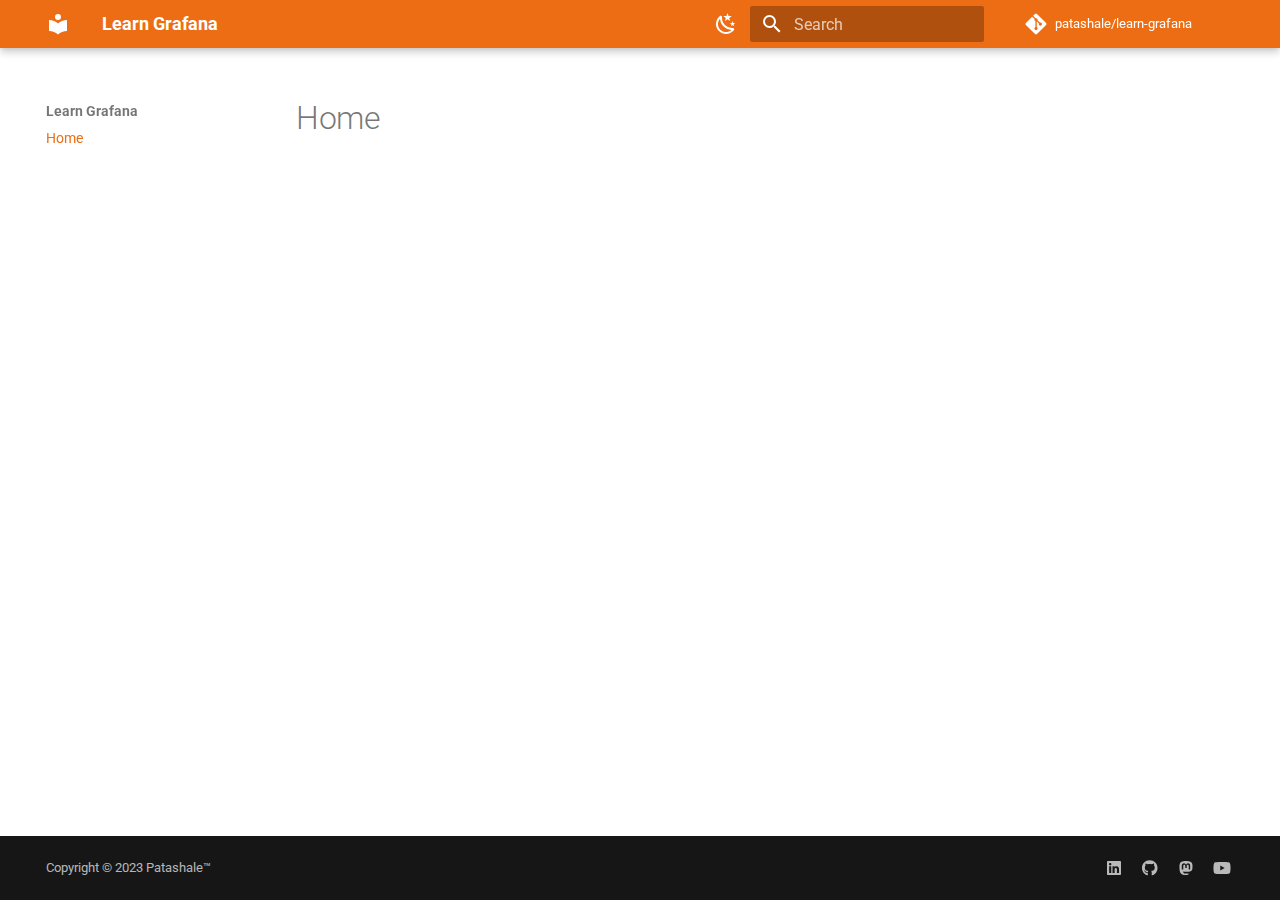
<file: index.html>
<!doctype html>
<html lang="en" class="no-js">
  <head>
    
      <meta charset="utf-8">
      <meta name="viewport" content="width=device-width,initial-scale=1">
      
        <meta name="description" content="Learn everything about Grafana here at Patashale™.">
      
      
        <meta name="author" content="Patashale™">
      
      
        <link rel="canonical" href="https://www.patashale.in/learn-grafana/">
      
      
      
      
      <link rel="icon" href="assets/images/favicon.png">
      <meta name="generator" content="mkdocs-1.5.3, mkdocs-material-9.4.4">
    
    
      
        <title>Learn Grafana</title>
      
    
    
      <link rel="stylesheet" href="assets/stylesheets/main.bd3936ea.min.css">
      
        
        <link rel="stylesheet" href="assets/stylesheets/palette.356b1318.min.css">
      
      


    
    
      
    
    
      
        
        
        <link rel="preconnect" href="https://fonts.gstatic.com" crossorigin>
        <link rel="stylesheet" href="https://fonts.googleapis.com/css?family=Roboto:300,300i,400,400i,700,700i%7CRoboto+Mono:400,400i,700,700i&display=fallback">
        <style>:root{--md-text-font:"Roboto";--md-code-font:"Roboto Mono"}</style>
      
    
    
      <link rel="stylesheet" href="stylesheets/extra.css">
    
    <script>__md_scope=new URL(".",location),__md_hash=e=>[...e].reduce((e,_)=>(e<<5)-e+_.charCodeAt(0),0),__md_get=(e,_=localStorage,t=__md_scope)=>JSON.parse(_.getItem(t.pathname+"."+e)),__md_set=(e,_,t=localStorage,a=__md_scope)=>{try{t.setItem(a.pathname+"."+e,JSON.stringify(_))}catch(e){}}</script>
    
      

    
    
    
  </head>
  
  
    
    
      
    
    
    
    
    <body dir="ltr" data-md-color-scheme="default" data-md-color-primary="indigo" data-md-color-accent="indigo">
  
    
    
      <script>var palette=__md_get("__palette");if(palette&&"object"==typeof palette.color)for(var key of Object.keys(palette.color))document.body.setAttribute("data-md-color-"+key,palette.color[key])</script>
    
    <input class="md-toggle" data-md-toggle="drawer" type="checkbox" id="__drawer" autocomplete="off">
    <input class="md-toggle" data-md-toggle="search" type="checkbox" id="__search" autocomplete="off">
    <label class="md-overlay" for="__drawer"></label>
    <div data-md-component="skip">
      
    </div>
    <div data-md-component="announce">
      
    </div>
    
    
      

  

<header class="md-header md-header--shadow" data-md-component="header">
  <nav class="md-header__inner md-grid" aria-label="Header">
    <a href="." title="Learn Grafana" class="md-header__button md-logo" aria-label="Learn Grafana" data-md-component="logo">
      
  
  <svg xmlns="http://www.w3.org/2000/svg" viewBox="0 0 24 24"><path d="M12 8a3 3 0 0 0 3-3 3 3 0 0 0-3-3 3 3 0 0 0-3 3 3 3 0 0 0 3 3m0 3.54C9.64 9.35 6.5 8 3 8v11c3.5 0 6.64 1.35 9 3.54 2.36-2.19 5.5-3.54 9-3.54V8c-3.5 0-6.64 1.35-9 3.54Z"/></svg>

    </a>
    <label class="md-header__button md-icon" for="__drawer">
      
      <svg xmlns="http://www.w3.org/2000/svg" viewBox="0 0 24 24"><path d="M3 6h18v2H3V6m0 5h18v2H3v-2m0 5h18v2H3v-2Z"/></svg>
    </label>
    <div class="md-header__title" data-md-component="header-title">
      <div class="md-header__ellipsis">
        <div class="md-header__topic">
          <span class="md-ellipsis">
            Learn Grafana
          </span>
        </div>
        <div class="md-header__topic" data-md-component="header-topic">
          <span class="md-ellipsis">
            
              Home
            
          </span>
        </div>
      </div>
    </div>
    
      
        <form class="md-header__option" data-md-component="palette">
  
    
    
    
    <input class="md-option" data-md-color-media="(prefers-color-scheme: light)" data-md-color-scheme="default" data-md-color-primary="indigo" data-md-color-accent="indigo"  aria-label="Switch to dark mode"  type="radio" name="__palette" id="__palette_1">
    
      <label class="md-header__button md-icon" title="Switch to dark mode" for="__palette_2" hidden>
        <svg xmlns="http://www.w3.org/2000/svg" viewBox="0 0 24 24"><path d="m17.75 4.09-2.53 1.94.91 3.06-2.63-1.81-2.63 1.81.91-3.06-2.53-1.94L12.44 4l1.06-3 1.06 3 3.19.09m3.5 6.91-1.64 1.25.59 1.98-1.7-1.17-1.7 1.17.59-1.98L15.75 11l2.06-.05L18.5 9l.69 1.95 2.06.05m-2.28 4.95c.83-.08 1.72 1.1 1.19 1.85-.32.45-.66.87-1.08 1.27C15.17 23 8.84 23 4.94 19.07c-3.91-3.9-3.91-10.24 0-14.14.4-.4.82-.76 1.27-1.08.75-.53 1.93.36 1.85 1.19-.27 2.86.69 5.83 2.89 8.02a9.96 9.96 0 0 0 8.02 2.89m-1.64 2.02a12.08 12.08 0 0 1-7.8-3.47c-2.17-2.19-3.33-5-3.49-7.82-2.81 3.14-2.7 7.96.31 10.98 3.02 3.01 7.84 3.12 10.98.31Z"/></svg>
      </label>
    
  
    
    
    
    <input class="md-option" data-md-color-media="(prefers-color-scheme: dark)" data-md-color-scheme="slate" data-md-color-primary="deep-orange" data-md-color-accent="deep-orange"  aria-label="Switch to light mode"  type="radio" name="__palette" id="__palette_2">
    
      <label class="md-header__button md-icon" title="Switch to light mode" for="__palette_1" hidden>
        <svg xmlns="http://www.w3.org/2000/svg" viewBox="0 0 24 24"><path d="M12 7a5 5 0 0 1 5 5 5 5 0 0 1-5 5 5 5 0 0 1-5-5 5 5 0 0 1 5-5m0 2a3 3 0 0 0-3 3 3 3 0 0 0 3 3 3 3 0 0 0 3-3 3 3 0 0 0-3-3m0-7 2.39 3.42C13.65 5.15 12.84 5 12 5c-.84 0-1.65.15-2.39.42L12 2M3.34 7l4.16-.35A7.2 7.2 0 0 0 5.94 8.5c-.44.74-.69 1.5-.83 2.29L3.34 7m.02 10 1.76-3.77a7.131 7.131 0 0 0 2.38 4.14L3.36 17M20.65 7l-1.77 3.79a7.023 7.023 0 0 0-2.38-4.15l4.15.36m-.01 10-4.14.36c.59-.51 1.12-1.14 1.54-1.86.42-.73.69-1.5.83-2.29L20.64 17M12 22l-2.41-3.44c.74.27 1.55.44 2.41.44.82 0 1.63-.17 2.37-.44L12 22Z"/></svg>
      </label>
    
  
</form>
      
    
    
    
      <label class="md-header__button md-icon" for="__search">
        
        <svg xmlns="http://www.w3.org/2000/svg" viewBox="0 0 24 24"><path d="M9.5 3A6.5 6.5 0 0 1 16 9.5c0 1.61-.59 3.09-1.56 4.23l.27.27h.79l5 5-1.5 1.5-5-5v-.79l-.27-.27A6.516 6.516 0 0 1 9.5 16 6.5 6.5 0 0 1 3 9.5 6.5 6.5 0 0 1 9.5 3m0 2C7 5 5 7 5 9.5S7 14 9.5 14 14 12 14 9.5 12 5 9.5 5Z"/></svg>
      </label>
      <div class="md-search" data-md-component="search" role="dialog">
  <label class="md-search__overlay" for="__search"></label>
  <div class="md-search__inner" role="search">
    <form class="md-search__form" name="search">
      <input type="text" class="md-search__input" name="query" aria-label="Search" placeholder="Search" autocapitalize="off" autocorrect="off" autocomplete="off" spellcheck="false" data-md-component="search-query" required>
      <label class="md-search__icon md-icon" for="__search">
        
        <svg xmlns="http://www.w3.org/2000/svg" viewBox="0 0 24 24"><path d="M9.5 3A6.5 6.5 0 0 1 16 9.5c0 1.61-.59 3.09-1.56 4.23l.27.27h.79l5 5-1.5 1.5-5-5v-.79l-.27-.27A6.516 6.516 0 0 1 9.5 16 6.5 6.5 0 0 1 3 9.5 6.5 6.5 0 0 1 9.5 3m0 2C7 5 5 7 5 9.5S7 14 9.5 14 14 12 14 9.5 12 5 9.5 5Z"/></svg>
        
        <svg xmlns="http://www.w3.org/2000/svg" viewBox="0 0 24 24"><path d="M20 11v2H8l5.5 5.5-1.42 1.42L4.16 12l7.92-7.92L13.5 5.5 8 11h12Z"/></svg>
      </label>
      <nav class="md-search__options" aria-label="Search">
        
        <button type="reset" class="md-search__icon md-icon" title="Clear" aria-label="Clear" tabindex="-1">
          
          <svg xmlns="http://www.w3.org/2000/svg" viewBox="0 0 24 24"><path d="M19 6.41 17.59 5 12 10.59 6.41 5 5 6.41 10.59 12 5 17.59 6.41 19 12 13.41 17.59 19 19 17.59 13.41 12 19 6.41Z"/></svg>
        </button>
      </nav>
      
    </form>
    <div class="md-search__output">
      <div class="md-search__scrollwrap" data-md-scrollfix>
        <div class="md-search-result" data-md-component="search-result">
          <div class="md-search-result__meta">
            Initializing search
          </div>
          <ol class="md-search-result__list" role="presentation"></ol>
        </div>
      </div>
    </div>
  </div>
</div>
    
    
      <div class="md-header__source">
        <a href="https://github.com/patashale/learn-grafana" title="Go to repository" class="md-source" data-md-component="source">
  <div class="md-source__icon md-icon">
    
    <svg xmlns="http://www.w3.org/2000/svg" viewBox="0 0 448 512"><!--! Font Awesome Free 6.4.2 by @fontawesome - https://fontawesome.com License - https://fontawesome.com/license/free (Icons: CC BY 4.0, Fonts: SIL OFL 1.1, Code: MIT License) Copyright 2023 Fonticons, Inc.--><path d="M439.55 236.05 244 40.45a28.87 28.87 0 0 0-40.81 0l-40.66 40.63 51.52 51.52c27.06-9.14 52.68 16.77 43.39 43.68l49.66 49.66c34.23-11.8 61.18 31 35.47 56.69-26.49 26.49-70.21-2.87-56-37.34L240.22 199v121.85c25.3 12.54 22.26 41.85 9.08 55a34.34 34.34 0 0 1-48.55 0c-17.57-17.6-11.07-46.91 11.25-56v-123c-20.8-8.51-24.6-30.74-18.64-45L142.57 101 8.45 235.14a28.86 28.86 0 0 0 0 40.81l195.61 195.6a28.86 28.86 0 0 0 40.8 0l194.69-194.69a28.86 28.86 0 0 0 0-40.81z"/></svg>
  </div>
  <div class="md-source__repository">
    patashale/learn-grafana
  </div>
</a>
      </div>
    
  </nav>
  
</header>
    
    <div class="md-container" data-md-component="container">
      
      
        
          
        
      
      <main class="md-main" data-md-component="main">
        <div class="md-main__inner md-grid">
          
            
              
              <div class="md-sidebar md-sidebar--primary" data-md-component="sidebar" data-md-type="navigation" >
                <div class="md-sidebar__scrollwrap">
                  <div class="md-sidebar__inner">
                    



<nav class="md-nav md-nav--primary" aria-label="Navigation" data-md-level="0">
  <label class="md-nav__title" for="__drawer">
    <a href="." title="Learn Grafana" class="md-nav__button md-logo" aria-label="Learn Grafana" data-md-component="logo">
      
  
  <svg xmlns="http://www.w3.org/2000/svg" viewBox="0 0 24 24"><path d="M12 8a3 3 0 0 0 3-3 3 3 0 0 0-3-3 3 3 0 0 0-3 3 3 3 0 0 0 3 3m0 3.54C9.64 9.35 6.5 8 3 8v11c3.5 0 6.64 1.35 9 3.54 2.36-2.19 5.5-3.54 9-3.54V8c-3.5 0-6.64 1.35-9 3.54Z"/></svg>

    </a>
    Learn Grafana
  </label>
  
    <div class="md-nav__source">
      <a href="https://github.com/patashale/learn-grafana" title="Go to repository" class="md-source" data-md-component="source">
  <div class="md-source__icon md-icon">
    
    <svg xmlns="http://www.w3.org/2000/svg" viewBox="0 0 448 512"><!--! Font Awesome Free 6.4.2 by @fontawesome - https://fontawesome.com License - https://fontawesome.com/license/free (Icons: CC BY 4.0, Fonts: SIL OFL 1.1, Code: MIT License) Copyright 2023 Fonticons, Inc.--><path d="M439.55 236.05 244 40.45a28.87 28.87 0 0 0-40.81 0l-40.66 40.63 51.52 51.52c27.06-9.14 52.68 16.77 43.39 43.68l49.66 49.66c34.23-11.8 61.18 31 35.47 56.69-26.49 26.49-70.21-2.87-56-37.34L240.22 199v121.85c25.3 12.54 22.26 41.85 9.08 55a34.34 34.34 0 0 1-48.55 0c-17.57-17.6-11.07-46.91 11.25-56v-123c-20.8-8.51-24.6-30.74-18.64-45L142.57 101 8.45 235.14a28.86 28.86 0 0 0 0 40.81l195.61 195.6a28.86 28.86 0 0 0 40.8 0l194.69-194.69a28.86 28.86 0 0 0 0-40.81z"/></svg>
  </div>
  <div class="md-source__repository">
    patashale/learn-grafana
  </div>
</a>
    </div>
  
  <ul class="md-nav__list" data-md-scrollfix>
    
      
      
  
  
    
  
  
    <li class="md-nav__item md-nav__item--active">
      
      <input class="md-nav__toggle md-toggle" type="checkbox" id="__toc">
      
      
      
      <a href="." class="md-nav__link md-nav__link--active">
        
  
  <span class="md-ellipsis">
    Home
  </span>
  

      </a>
      
    </li>
  

    
  </ul>
</nav>
                  </div>
                </div>
              </div>
            
            
              
              <div class="md-sidebar md-sidebar--secondary" data-md-component="sidebar" data-md-type="toc" >
                <div class="md-sidebar__scrollwrap">
                  <div class="md-sidebar__inner">
                    

<nav class="md-nav md-nav--secondary" aria-label="Table of contents">
  
  
  
  
</nav>
                  </div>
                </div>
              </div>
            
          
          
            <div class="md-content" data-md-component="content">
              <article class="md-content__inner md-typeset">
                
                  

  
  


  <h1>Home</h1>







                
              </article>
            </div>
          
          
        </div>
        
      </main>
      
        <footer class="md-footer">
  
    
  
  <div class="md-footer-meta md-typeset">
    <div class="md-footer-meta__inner md-grid">
      <div class="md-copyright">
  
    <div class="md-copyright__highlight">
      Copyright &copy; 2023 Patashale™
    </div>
  
  
</div>
      
        <div class="md-social">
  
    
    
    
    
    <a href="https://linkedin.com/company/patashale" target="_blank" rel="noopener" title="Patashale™ on LinkedIn" class="md-social__link">
      <svg xmlns="http://www.w3.org/2000/svg" viewBox="0 0 448 512"><!--! Font Awesome Free 6.4.2 by @fontawesome - https://fontawesome.com License - https://fontawesome.com/license/free (Icons: CC BY 4.0, Fonts: SIL OFL 1.1, Code: MIT License) Copyright 2023 Fonticons, Inc.--><path d="M416 32H31.9C14.3 32 0 46.5 0 64.3v383.4C0 465.5 14.3 480 31.9 480H416c17.6 0 32-14.5 32-32.3V64.3c0-17.8-14.4-32.3-32-32.3zM135.4 416H69V202.2h66.5V416zm-33.2-243c-21.3 0-38.5-17.3-38.5-38.5S80.9 96 102.2 96c21.2 0 38.5 17.3 38.5 38.5 0 21.3-17.2 38.5-38.5 38.5zm282.1 243h-66.4V312c0-24.8-.5-56.7-34.5-56.7-34.6 0-39.9 27-39.9 54.9V416h-66.4V202.2h63.7v29.2h.9c8.9-16.8 30.6-34.5 62.9-34.5 67.2 0 79.7 44.3 79.7 101.9V416z"/></svg>
    </a>
  
    
    
    
    
    <a href="https://github.com/patashale" target="_blank" rel="noopener" title="Patashale™ on GitHub" class="md-social__link">
      <svg xmlns="http://www.w3.org/2000/svg" viewBox="0 0 496 512"><!--! Font Awesome Free 6.4.2 by @fontawesome - https://fontawesome.com License - https://fontawesome.com/license/free (Icons: CC BY 4.0, Fonts: SIL OFL 1.1, Code: MIT License) Copyright 2023 Fonticons, Inc.--><path d="M165.9 397.4c0 2-2.3 3.6-5.2 3.6-3.3.3-5.6-1.3-5.6-3.6 0-2 2.3-3.6 5.2-3.6 3-.3 5.6 1.3 5.6 3.6zm-31.1-4.5c-.7 2 1.3 4.3 4.3 4.9 2.6 1 5.6 0 6.2-2s-1.3-4.3-4.3-5.2c-2.6-.7-5.5.3-6.2 2.3zm44.2-1.7c-2.9.7-4.9 2.6-4.6 4.9.3 2 2.9 3.3 5.9 2.6 2.9-.7 4.9-2.6 4.6-4.6-.3-1.9-3-3.2-5.9-2.9zM244.8 8C106.1 8 0 113.3 0 252c0 110.9 69.8 205.8 169.5 239.2 12.8 2.3 17.3-5.6 17.3-12.1 0-6.2-.3-40.4-.3-61.4 0 0-70 15-84.7-29.8 0 0-11.4-29.1-27.8-36.6 0 0-22.9-15.7 1.6-15.4 0 0 24.9 2 38.6 25.8 21.9 38.6 58.6 27.5 72.9 20.9 2.3-16 8.8-27.1 16-33.7-55.9-6.2-112.3-14.3-112.3-110.5 0-27.5 7.6-41.3 23.6-58.9-2.6-6.5-11.1-33.3 2.6-67.9 20.9-6.5 69 27 69 27 20-5.6 41.5-8.5 62.8-8.5s42.8 2.9 62.8 8.5c0 0 48.1-33.6 69-27 13.7 34.7 5.2 61.4 2.6 67.9 16 17.7 25.8 31.5 25.8 58.9 0 96.5-58.9 104.2-114.8 110.5 9.2 7.9 17 22.9 17 46.4 0 33.7-.3 75.4-.3 83.6 0 6.5 4.6 14.4 17.3 12.1C428.2 457.8 496 362.9 496 252 496 113.3 383.5 8 244.8 8zM97.2 352.9c-1.3 1-1 3.3.7 5.2 1.6 1.6 3.9 2.3 5.2 1 1.3-1 1-3.3-.7-5.2-1.6-1.6-3.9-2.3-5.2-1zm-10.8-8.1c-.7 1.3.3 2.9 2.3 3.9 1.6 1 3.6.7 4.3-.7.7-1.3-.3-2.9-2.3-3.9-2-.6-3.6-.3-4.3.7zm32.4 35.6c-1.6 1.3-1 4.3 1.3 6.2 2.3 2.3 5.2 2.6 6.5 1 1.3-1.3.7-4.3-1.3-6.2-2.2-2.3-5.2-2.6-6.5-1zm-11.4-14.7c-1.6 1-1.6 3.6 0 5.9 1.6 2.3 4.3 3.3 5.6 2.3 1.6-1.3 1.6-3.9 0-6.2-1.4-2.3-4-3.3-5.6-2z"/></svg>
    </a>
  
    
    
      
    
    
    
    <a href="https://mastodon.social/@patashale" target="_blank" rel="noopener me" title="Patashale™ on Mastodon" class="md-social__link">
      <svg xmlns="http://www.w3.org/2000/svg" viewBox="0 0 448 512"><!--! Font Awesome Free 6.4.2 by @fontawesome - https://fontawesome.com License - https://fontawesome.com/license/free (Icons: CC BY 4.0, Fonts: SIL OFL 1.1, Code: MIT License) Copyright 2023 Fonticons, Inc.--><path d="M433 179.11c0-97.2-63.71-125.7-63.71-125.7-62.52-28.7-228.56-28.4-290.48 0 0 0-63.72 28.5-63.72 125.7 0 115.7-6.6 259.4 105.63 289.1 40.51 10.7 75.32 13 103.33 11.4 50.81-2.8 79.32-18.1 79.32-18.1l-1.7-36.9s-36.31 11.4-77.12 10.1c-40.41-1.4-83-4.4-89.63-54a102.54 102.54 0 0 1-.9-13.9c85.63 20.9 158.65 9.1 178.75 6.7 56.12-6.7 105-41.3 111.23-72.9 9.8-49.8 9-121.5 9-121.5zm-75.12 125.2h-46.63v-114.2c0-49.7-64-51.6-64 6.9v62.5h-46.33V197c0-58.5-64-56.6-64-6.9v114.2H90.19c0-122.1-5.2-147.9 18.41-175 25.9-28.9 79.82-30.8 103.83 6.1l11.6 19.5 11.6-19.5c24.11-37.1 78.12-34.8 103.83-6.1 23.71 27.3 18.4 53 18.4 175z"/></svg>
    </a>
  
    
    
    
    
    <a href="https://youtube.com/@patashale" target="_blank" rel="noopener" title="Patashale™ on YouTube" class="md-social__link">
      <svg xmlns="http://www.w3.org/2000/svg" viewBox="0 0 576 512"><!--! Font Awesome Free 6.4.2 by @fontawesome - https://fontawesome.com License - https://fontawesome.com/license/free (Icons: CC BY 4.0, Fonts: SIL OFL 1.1, Code: MIT License) Copyright 2023 Fonticons, Inc.--><path d="M549.655 124.083c-6.281-23.65-24.787-42.276-48.284-48.597C458.781 64 288 64 288 64S117.22 64 74.629 75.486c-23.497 6.322-42.003 24.947-48.284 48.597-11.412 42.867-11.412 132.305-11.412 132.305s0 89.438 11.412 132.305c6.281 23.65 24.787 41.5 48.284 47.821C117.22 448 288 448 288 448s170.78 0 213.371-11.486c23.497-6.321 42.003-24.171 48.284-47.821 11.412-42.867 11.412-132.305 11.412-132.305s0-89.438-11.412-132.305zm-317.51 213.508V175.185l142.739 81.205-142.739 81.201z"/></svg>
    </a>
  
</div>
      
    </div>
  </div>
</footer>
      
    </div>
    <div class="md-dialog" data-md-component="dialog">
      <div class="md-dialog__inner md-typeset"></div>
    </div>
    
    
    <script id="__config" type="application/json">{"base": ".", "features": ["navigation.footer"], "search": "assets/javascripts/workers/search.f886a092.min.js", "translations": {"clipboard.copied": "Copied to clipboard", "clipboard.copy": "Copy to clipboard", "search.result.more.one": "1 more on this page", "search.result.more.other": "# more on this page", "search.result.none": "No matching documents", "search.result.one": "1 matching document", "search.result.other": "# matching documents", "search.result.placeholder": "Type to start searching", "search.result.term.missing": "Missing", "select.version": "Select version"}}</script>
    
    
      <script src="assets/javascripts/bundle.94c44541.min.js"></script>
      
    
  </body>
</html>
</file>
<file: stylesheets/extra.css>
[data-md-color-scheme="default"] {
    --md-primary-fg-color:        #EC6D13;
    --md-accent-fg-color:        #EC6D13;
}

[data-md-color-scheme="slate"] {
    --md-primary-fg-color:        #EC6D13;
    --md-accent-fg-color:        #FFFFFF;
}
</file>
<file: assets/stylesheets/main.bd3936ea.min.css>
@charset "UTF-8";html{-webkit-text-size-adjust:none;-moz-text-size-adjust:none;text-size-adjust:none;box-sizing:border-box}*,:after,:before{box-sizing:inherit}@media (prefers-reduced-motion){*,:after,:before{transition:none!important}}body{margin:0}a,button,input,label{-webkit-tap-highlight-color:transparent}a{color:inherit;text-decoration:none}hr{border:0;box-sizing:initial;display:block;height:.05rem;overflow:visible;padding:0}small{font-size:80%}sub,sup{line-height:1em}img{border-style:none}table{border-collapse:initial;border-spacing:0}td,th{font-weight:400;vertical-align:top}button{background:#0000;border:0;font-family:inherit;font-size:inherit;margin:0;padding:0}input{border:0;outline:none}:root{--md-primary-fg-color:#4051b5;--md-primary-fg-color--light:#5d6cc0;--md-primary-fg-color--dark:#303fa1;--md-primary-bg-color:#fff;--md-primary-bg-color--light:#ffffffb3;--md-accent-fg-color:#526cfe;--md-accent-fg-color--transparent:#526cfe1a;--md-accent-bg-color:#fff;--md-accent-bg-color--light:#ffffffb3}[data-md-color-scheme=default]{color-scheme:light}[data-md-color-scheme=default] img[src$="#gh-dark-mode-only"],[data-md-color-scheme=default] img[src$="#only-dark"]{display:none}:root,[data-md-color-scheme=default]{--md-hue:225deg;--md-default-fg-color:#000000de;--md-default-fg-color--light:#0000008a;--md-default-fg-color--lighter:#00000052;--md-default-fg-color--lightest:#00000012;--md-default-bg-color:#fff;--md-default-bg-color--light:#ffffffb3;--md-default-bg-color--lighter:#ffffff4d;--md-default-bg-color--lightest:#ffffff1f;--md-code-fg-color:#36464e;--md-code-bg-color:#f5f5f5;--md-code-hl-color:#4287ff;--md-code-hl-color--light:#4287ff1a;--md-code-hl-number-color:#d52a2a;--md-code-hl-special-color:#db1457;--md-code-hl-function-color:#a846b9;--md-code-hl-constant-color:#6e59d9;--md-code-hl-keyword-color:#3f6ec6;--md-code-hl-string-color:#1c7d4d;--md-code-hl-name-color:var(--md-code-fg-color);--md-code-hl-operator-color:var(--md-default-fg-color--light);--md-code-hl-punctuation-color:var(--md-default-fg-color--light);--md-code-hl-comment-color:var(--md-default-fg-color--light);--md-code-hl-generic-color:var(--md-default-fg-color--light);--md-code-hl-variable-color:var(--md-default-fg-color--light);--md-typeset-color:var(--md-default-fg-color);--md-typeset-a-color:var(--md-primary-fg-color);--md-typeset-del-color:#f5503d26;--md-typeset-ins-color:#0bd57026;--md-typeset-kbd-color:#fafafa;--md-typeset-kbd-accent-color:#fff;--md-typeset-kbd-border-color:#b8b8b8;--md-typeset-mark-color:#ffff0080;--md-typeset-table-color:#0000001f;--md-typeset-table-color--light:rgba(0,0,0,.035);--md-admonition-fg-color:var(--md-default-fg-color);--md-admonition-bg-color:var(--md-default-bg-color);--md-warning-fg-color:#000000de;--md-warning-bg-color:#ff9;--md-footer-fg-color:#fff;--md-footer-fg-color--light:#ffffffb3;--md-footer-fg-color--lighter:#ffffff73;--md-footer-bg-color:#000000de;--md-footer-bg-color--dark:#00000052;--md-shadow-z1:0 0.2rem 0.5rem #0000000d,0 0 0.05rem #0000001a;--md-shadow-z2:0 0.2rem 0.5rem #0000001a,0 0 0.05rem #00000040;--md-shadow-z3:0 0.2rem 0.5rem #0003,0 0 0.05rem #00000059}.md-icon svg{fill:currentcolor;display:block;height:1.2rem;width:1.2rem}body{-webkit-font-smoothing:antialiased;-moz-osx-font-smoothing:grayscale;--md-text-font-family:var(--md-text-font,_),-apple-system,BlinkMacSystemFont,Helvetica,Arial,sans-serif;--md-code-font-family:var(--md-code-font,_),SFMono-Regular,Consolas,Menlo,monospace}aside,body,input{font-feature-settings:"kern","liga";color:var(--md-typeset-color);font-family:var(--md-text-font-family)}code,kbd,pre{font-feature-settings:"kern";font-family:var(--md-code-font-family)}:root{--md-typeset-table-sort-icon:url('data:image/svg+xml;charset=utf-8,<svg xmlns="http://www.w3.org/2000/svg" viewBox="0 0 24 24"><path d="m18 21-4-4h3V7h-3l4-4 4 4h-3v10h3M2 19v-2h10v2M2 13v-2h7v2M2 7V5h4v2H2Z"/></svg>');--md-typeset-table-sort-icon--asc:url('data:image/svg+xml;charset=utf-8,<svg xmlns="http://www.w3.org/2000/svg" viewBox="0 0 24 24"><path d="M19 17h3l-4 4-4-4h3V3h2M2 17h10v2H2M6 5v2H2V5m0 6h7v2H2v-2Z"/></svg>');--md-typeset-table-sort-icon--desc:url('data:image/svg+xml;charset=utf-8,<svg xmlns="http://www.w3.org/2000/svg" viewBox="0 0 24 24"><path d="M19 7h3l-4-4-4 4h3v14h2M2 17h10v2H2M6 5v2H2V5m0 6h7v2H2v-2Z"/></svg>')}.md-typeset{-webkit-print-color-adjust:exact;color-adjust:exact;font-size:.8rem;line-height:1.6}@media print{.md-typeset{font-size:.68rem}}.md-typeset blockquote,.md-typeset dl,.md-typeset figure,.md-typeset ol,.md-typeset pre,.md-typeset ul{margin-bottom:1em;margin-top:1em}.md-typeset h1{color:var(--md-default-fg-color--light);font-size:2em;line-height:1.3;margin:0 0 1.25em}.md-typeset h1,.md-typeset h2{font-weight:300;letter-spacing:-.01em}.md-typeset h2{font-size:1.5625em;line-height:1.4;margin:1.6em 0 .64em}.md-typeset h3{font-size:1.25em;font-weight:400;letter-spacing:-.01em;line-height:1.5;margin:1.6em 0 .8em}.md-typeset h2+h3{margin-top:.8em}.md-typeset h4{font-weight:700;letter-spacing:-.01em;margin:1em 0}.md-typeset h5,.md-typeset h6{color:var(--md-default-fg-color--light);font-size:.8em;font-weight:700;letter-spacing:-.01em;margin:1.25em 0}.md-typeset h5{text-transform:uppercase}.md-typeset hr{border-bottom:.05rem solid var(--md-default-fg-color--lightest);display:flow-root;margin:1.5em 0}.md-typeset a{color:var(--md-typeset-a-color);word-break:break-word}.md-typeset a,.md-typeset a:before{transition:color 125ms}.md-typeset a:focus,.md-typeset a:hover{color:var(--md-accent-fg-color)}.md-typeset a:focus code,.md-typeset a:hover code{background-color:var(--md-accent-fg-color--transparent)}.md-typeset a code{color:currentcolor;transition:background-color 125ms}.md-typeset a.focus-visible{outline-color:var(--md-accent-fg-color);outline-offset:.2rem}.md-typeset code,.md-typeset kbd,.md-typeset pre{color:var(--md-code-fg-color);direction:ltr;font-variant-ligatures:none}@media print{.md-typeset code,.md-typeset kbd,.md-typeset pre{white-space:pre-wrap}}.md-typeset code{background-color:var(--md-code-bg-color);border-radius:.1rem;-webkit-box-decoration-break:clone;box-decoration-break:clone;font-size:.85em;padding:0 .2941176471em;word-break:break-word}.md-typeset code:not(.focus-visible){-webkit-tap-highlight-color:transparent;outline:none}.md-typeset pre{display:flow-root;line-height:1.4;position:relative}.md-typeset pre>code{-webkit-box-decoration-break:slice;box-decoration-break:slice;box-shadow:none;display:block;margin:0;outline-color:var(--md-accent-fg-color);overflow:auto;padding:.7720588235em 1.1764705882em;scrollbar-color:var(--md-default-fg-color--lighter) #0000;scrollbar-width:thin;touch-action:auto;word-break:normal}.md-typeset pre>code:hover{scrollbar-color:var(--md-accent-fg-color) #0000}.md-typeset pre>code::-webkit-scrollbar{height:.2rem;width:.2rem}.md-typeset pre>code::-webkit-scrollbar-thumb{background-color:var(--md-default-fg-color--lighter)}.md-typeset pre>code::-webkit-scrollbar-thumb:hover{background-color:var(--md-accent-fg-color)}.md-typeset kbd{background-color:var(--md-typeset-kbd-color);border-radius:.1rem;box-shadow:0 .1rem 0 .05rem var(--md-typeset-kbd-border-color),0 .1rem 0 var(--md-typeset-kbd-border-color),0 -.1rem .2rem var(--md-typeset-kbd-accent-color) inset;color:var(--md-default-fg-color);display:inline-block;font-size:.75em;padding:0 .6666666667em;vertical-align:text-top;word-break:break-word}.md-typeset mark{background-color:var(--md-typeset-mark-color);-webkit-box-decoration-break:clone;box-decoration-break:clone;color:inherit;word-break:break-word}.md-typeset abbr{border-bottom:.05rem dotted var(--md-default-fg-color--light);cursor:help;text-decoration:none}@media (hover:none){.md-typeset abbr[title]:focus:after,.md-typeset abbr[title]:hover:after{background-color:var(--md-default-fg-color);border-radius:.1rem;box-shadow:var(--md-shadow-z3);color:var(--md-default-bg-color);content:attr(title);font-size:.7rem;left:.8rem;margin-top:2em;padding:.2rem .3rem;position:absolute;right:.8rem}}.md-typeset small{opacity:.75}[dir=ltr] .md-typeset sub,[dir=ltr] .md-typeset sup{margin-left:.078125em}[dir=rtl] .md-typeset sub,[dir=rtl] .md-typeset sup{margin-right:.078125em}[dir=ltr] .md-typeset blockquote{padding-left:.6rem}[dir=rtl] .md-typeset blockquote{padding-right:.6rem}[dir=ltr] .md-typeset blockquote{border-left:.2rem solid var(--md-default-fg-color--lighter)}[dir=rtl] .md-typeset blockquote{border-right:.2rem solid var(--md-default-fg-color--lighter)}.md-typeset blockquote{color:var(--md-default-fg-color--light);margin-left:0;margin-right:0}.md-typeset ul{list-style-type:disc}[dir=ltr] .md-typeset ol,[dir=ltr] .md-typeset ul{margin-left:.625em}[dir=rtl] .md-typeset ol,[dir=rtl] .md-typeset ul{margin-right:.625em}.md-typeset ol,.md-typeset ul{padding:0}.md-typeset ol:not([hidden]),.md-typeset ul:not([hidden]){display:flow-root}.md-typeset ol ol,.md-typeset ul ol{list-style-type:lower-alpha}.md-typeset ol ol ol,.md-typeset ul ol ol{list-style-type:lower-roman}[dir=ltr] .md-typeset ol li,[dir=ltr] .md-typeset ul li{margin-left:1.25em}[dir=rtl] .md-typeset ol li,[dir=rtl] .md-typeset ul li{margin-right:1.25em}.md-typeset ol li,.md-typeset ul li{margin-bottom:.5em}.md-typeset ol li blockquote,.md-typeset ol li p,.md-typeset ul li blockquote,.md-typeset ul li p{margin:.5em 0}.md-typeset ol li:last-child,.md-typeset ul li:last-child{margin-bottom:0}[dir=ltr] .md-typeset ol li ol,[dir=ltr] .md-typeset ol li ul,[dir=ltr] .md-typeset ul li ol,[dir=ltr] .md-typeset ul li ul{margin-left:.625em}[dir=rtl] .md-typeset ol li ol,[dir=rtl] .md-typeset ol li ul,[dir=rtl] .md-typeset ul li ol,[dir=rtl] .md-typeset ul li ul{margin-right:.625em}.md-typeset ol li ol,.md-typeset ol li ul,.md-typeset ul li ol,.md-typeset ul li ul{margin-bottom:.5em;margin-top:.5em}[dir=ltr] .md-typeset dd{margin-left:1.875em}[dir=rtl] .md-typeset dd{margin-right:1.875em}.md-typeset dd{margin-bottom:1.5em;margin-top:1em}.md-typeset img,.md-typeset svg,.md-typeset video{height:auto;max-width:100%}.md-typeset img[align=left]{margin:1em 1em 1em 0}.md-typeset img[align=right]{margin:1em 0 1em 1em}.md-typeset img[align]:only-child{margin-top:0}.md-typeset figure{display:flow-root;margin:1em auto;max-width:100%;text-align:center;width:-webkit-fit-content;width:-moz-fit-content;width:fit-content}.md-typeset figure img{display:block}.md-typeset figcaption{font-style:italic;margin:1em auto;max-width:24rem}.md-typeset iframe{max-width:100%}.md-typeset table:not([class]){background-color:var(--md-default-bg-color);border:.05rem solid var(--md-typeset-table-color);border-radius:.1rem;display:inline-block;font-size:.64rem;max-width:100%;overflow:auto;touch-action:auto}@media print{.md-typeset table:not([class]){display:table}}.md-typeset table:not([class])+*{margin-top:1.5em}.md-typeset table:not([class]) td>:first-child,.md-typeset table:not([class]) th>:first-child{margin-top:0}.md-typeset table:not([class]) td>:last-child,.md-typeset table:not([class]) th>:last-child{margin-bottom:0}.md-typeset table:not([class]) td:not([align]),.md-typeset table:not([class]) th:not([align]){text-align:left}[dir=rtl] .md-typeset table:not([class]) td:not([align]),[dir=rtl] .md-typeset table:not([class]) th:not([align]){text-align:right}.md-typeset table:not([class]) th{font-weight:700;min-width:5rem;padding:.9375em 1.25em;vertical-align:top}.md-typeset table:not([class]) td{border-top:.05rem solid var(--md-typeset-table-color);padding:.9375em 1.25em;vertical-align:top}.md-typeset table:not([class]) tbody tr{transition:background-color 125ms}.md-typeset table:not([class]) tbody tr:hover{background-color:var(--md-typeset-table-color--light);box-shadow:0 .05rem 0 var(--md-default-bg-color) inset}.md-typeset table:not([class]) a{word-break:normal}.md-typeset table th[role=columnheader]{cursor:pointer}[dir=ltr] .md-typeset table th[role=columnheader]:after{margin-left:.5em}[dir=rtl] .md-typeset table th[role=columnheader]:after{margin-right:.5em}.md-typeset table th[role=columnheader]:after{content:"";display:inline-block;height:1.2em;-webkit-mask-image:var(--md-typeset-table-sort-icon);mask-image:var(--md-typeset-table-sort-icon);-webkit-mask-repeat:no-repeat;mask-repeat:no-repeat;-webkit-mask-size:contain;mask-size:contain;transition:background-color 125ms;vertical-align:text-bottom;width:1.2em}.md-typeset table th[role=columnheader]:hover:after{background-color:var(--md-default-fg-color--lighter)}.md-typeset table th[role=columnheader][aria-sort=ascending]:after{background-color:var(--md-default-fg-color--light);-webkit-mask-image:var(--md-typeset-table-sort-icon--asc);mask-image:var(--md-typeset-table-sort-icon--asc)}.md-typeset table th[role=columnheader][aria-sort=descending]:after{background-color:var(--md-default-fg-color--light);-webkit-mask-image:var(--md-typeset-table-sort-icon--desc);mask-image:var(--md-typeset-table-sort-icon--desc)}.md-typeset__scrollwrap{margin:1em -.8rem;overflow-x:auto;touch-action:auto}.md-typeset__table{display:inline-block;margin-bottom:.5em;padding:0 .8rem}@media print{.md-typeset__table{display:block}}html .md-typeset__table table{display:table;margin:0;overflow:hidden;width:100%}@media screen and (max-width:44.984375em){.md-content__inner>pre{margin:1em -.8rem}.md-content__inner>pre code{border-radius:0}}.md-typeset .md-author{display:block;flex-shrink:0;height:1.6rem;overflow:hidden;position:relative;transition:color 125ms,transform 125ms;width:1.6rem}.md-typeset .md-author img{border-radius:100%;display:block}.md-typeset .md-author--more{background:var(--md-default-fg-color--lightest);color:var(--md-default-fg-color--lighter);font-size:.6rem;font-weight:700;line-height:1.6rem;text-align:center}.md-typeset .md-author--long{height:2.4rem;width:2.4rem}.md-typeset a.md-author{transform:scale(1)}.md-typeset a.md-author img{filter:grayscale(100%) opacity(75%);transition:filter 125ms}.md-typeset a.md-author:focus,.md-typeset a.md-author:hover{transform:scale(1.1);z-index:1}.md-typeset a.md-author:focus img,.md-typeset a.md-author:hover img{filter:grayscale(0)}.md-banner{background-color:var(--md-footer-bg-color);color:var(--md-footer-fg-color);overflow:auto}@media print{.md-banner{display:none}}.md-banner--warning{background-color:var(--md-warning-bg-color);color:var(--md-warning-fg-color)}.md-banner__inner{font-size:.7rem;margin:.6rem auto;padding:0 .8rem}[dir=ltr] .md-banner__button{float:right}[dir=rtl] .md-banner__button{float:left}.md-banner__button{color:inherit;cursor:pointer;transition:opacity .25s}.no-js .md-banner__button{display:none}.md-banner__button:hover{opacity:.7}html{font-size:125%;height:100%;overflow-x:hidden}@media screen and (min-width:100em){html{font-size:137.5%}}@media screen and (min-width:125em){html{font-size:150%}}body{background-color:var(--md-default-bg-color);display:flex;flex-direction:column;font-size:.5rem;min-height:100%;position:relative;width:100%}@media print{body{display:block}}@media screen and (max-width:59.984375em){body[data-md-scrolllock]{position:fixed}}.md-grid{margin-left:auto;margin-right:auto;max-width:61rem}.md-container{display:flex;flex-direction:column;flex-grow:1}@media print{.md-container{display:block}}.md-main{flex-grow:1}.md-main__inner{display:flex;height:100%;margin-top:1.5rem}.md-ellipsis{overflow:hidden;text-overflow:ellipsis}.md-toggle{display:none}.md-option{height:0;opacity:0;position:absolute;width:0}.md-option:checked+label:not([hidden]){display:block}.md-option.focus-visible+label{outline-color:var(--md-accent-fg-color);outline-style:auto}.md-skip{background-color:var(--md-default-fg-color);border-radius:.1rem;color:var(--md-default-bg-color);font-size:.64rem;margin:.5rem;opacity:0;outline-color:var(--md-accent-fg-color);padding:.3rem .5rem;position:fixed;transform:translateY(.4rem);z-index:-1}.md-skip:focus{opacity:1;transform:translateY(0);transition:transform .25s cubic-bezier(.4,0,.2,1),opacity 175ms 75ms;z-index:10}@page{margin:25mm}:root{--md-clipboard-icon:url('data:image/svg+xml;charset=utf-8,<svg xmlns="http://www.w3.org/2000/svg" viewBox="0 0 24 24"><path d="M19 21H8V7h11m0-2H8a2 2 0 0 0-2 2v14a2 2 0 0 0 2 2h11a2 2 0 0 0 2-2V7a2 2 0 0 0-2-2m-3-4H4a2 2 0 0 0-2 2v14h2V3h12V1Z"/></svg>')}.md-clipboard{border-radius:.1rem;color:var(--md-default-fg-color--lightest);cursor:pointer;height:1.5em;outline-color:var(--md-accent-fg-color);outline-offset:.1rem;position:absolute;right:.5em;top:.5em;transition:color .25s;width:1.5em;z-index:1}@media print{.md-clipboard{display:none}}.md-clipboard:not(.focus-visible){-webkit-tap-highlight-color:transparent;outline:none}:hover>.md-clipboard{color:var(--md-default-fg-color--light)}.md-clipboard:focus,.md-clipboard:hover{color:var(--md-accent-fg-color)}.md-clipboard:after{background-color:currentcolor;content:"";display:block;height:1.125em;margin:0 auto;-webkit-mask-image:var(--md-clipboard-icon);mask-image:var(--md-clipboard-icon);-webkit-mask-position:center;mask-position:center;-webkit-mask-repeat:no-repeat;mask-repeat:no-repeat;-webkit-mask-size:contain;mask-size:contain;width:1.125em}.md-clipboard--inline{cursor:pointer}.md-clipboard--inline code{transition:color .25s,background-color .25s}.md-clipboard--inline:focus code,.md-clipboard--inline:hover code{background-color:var(--md-accent-fg-color--transparent);color:var(--md-accent-fg-color)}@keyframes consent{0%{opacity:0;transform:translateY(100%)}to{opacity:1;transform:translateY(0)}}@keyframes overlay{0%{opacity:0}to{opacity:1}}.md-consent__overlay{animation:overlay .25s both;-webkit-backdrop-filter:blur(.1rem);backdrop-filter:blur(.1rem);background-color:#0000008a;height:100%;opacity:1;position:fixed;top:0;width:100%;z-index:5}.md-consent__inner{animation:consent .5s cubic-bezier(.1,.7,.1,1) both;background-color:var(--md-default-bg-color);border:0;border-radius:.1rem;bottom:0;box-shadow:0 0 .2rem #0000001a,0 .2rem .4rem #0003;max-height:100%;overflow:auto;padding:0;position:fixed;width:100%;z-index:5}.md-consent__form{padding:.8rem}.md-consent__settings{display:none;margin:1em 0}input:checked+.md-consent__settings{display:block}.md-consent__controls{margin-bottom:.8rem}.md-typeset .md-consent__controls .md-button{display:inline}@media screen and (max-width:44.984375em){.md-typeset .md-consent__controls .md-button{display:block;margin-top:.4rem;text-align:center;width:100%}}.md-consent label{cursor:pointer}.md-content{flex-grow:1;min-width:0}.md-content__inner{margin:0 .8rem 1.2rem;padding-top:.6rem}@media screen and (min-width:76.25em){[dir=ltr] .md-sidebar--primary:not([hidden])~.md-content>.md-content__inner{margin-left:1.2rem}[dir=ltr] .md-sidebar--secondary:not([hidden])~.md-content>.md-content__inner,[dir=rtl] .md-sidebar--primary:not([hidden])~.md-content>.md-content__inner{margin-right:1.2rem}[dir=rtl] .md-sidebar--secondary:not([hidden])~.md-content>.md-content__inner{margin-left:1.2rem}}.md-content__inner:before{content:"";display:block;height:.4rem}.md-content__inner>:last-child{margin-bottom:0}[dir=ltr] .md-content__button{float:right}[dir=rtl] .md-content__button{float:left}[dir=ltr] .md-content__button{margin-left:.4rem}[dir=rtl] .md-content__button{margin-right:.4rem}.md-content__button{margin:.4rem 0;padding:0}@media print{.md-content__button{display:none}}.md-typeset .md-content__button{color:var(--md-default-fg-color--lighter)}.md-content__button svg{display:inline;vertical-align:top}[dir=rtl] .md-content__button svg{transform:scaleX(-1)}[dir=ltr] .md-dialog{right:.8rem}[dir=rtl] .md-dialog{left:.8rem}.md-dialog{background-color:var(--md-default-fg-color);border-radius:.1rem;bottom:.8rem;box-shadow:var(--md-shadow-z3);min-width:11.1rem;opacity:0;padding:.4rem .6rem;pointer-events:none;position:fixed;transform:translateY(100%);transition:transform 0ms .4s,opacity .4s;z-index:4}@media print{.md-dialog{display:none}}.md-dialog--active{opacity:1;pointer-events:auto;transform:translateY(0);transition:transform .4s cubic-bezier(.075,.85,.175,1),opacity .4s}.md-dialog__inner{color:var(--md-default-bg-color);font-size:.7rem}.md-feedback{margin:2em 0 1em;text-align:center}.md-feedback fieldset{border:none;margin:0;padding:0}.md-feedback__title{font-weight:700;margin:1em auto}.md-feedback__inner{position:relative}.md-feedback__list{align-content:baseline;display:flex;flex-wrap:wrap;justify-content:center;position:relative}.md-feedback__list:hover .md-icon:not(:disabled){color:var(--md-default-fg-color--lighter)}:disabled .md-feedback__list{min-height:1.8rem}.md-feedback__icon{color:var(--md-default-fg-color--light);cursor:pointer;flex-shrink:0;margin:0 .1rem;transition:color 125ms}.md-feedback__icon:not(:disabled).md-icon:hover{color:var(--md-accent-fg-color)}.md-feedback__icon:disabled{color:var(--md-default-fg-color--lightest);pointer-events:none}.md-feedback__note{opacity:0;position:relative;transform:translateY(.4rem);transition:transform .4s cubic-bezier(.1,.7,.1,1),opacity .15s}.md-feedback__note>*{margin:0 auto;max-width:16rem}:disabled .md-feedback__note{opacity:1;transform:translateY(0)}.md-footer{background-color:var(--md-footer-bg-color);color:var(--md-footer-fg-color)}@media print{.md-footer{display:none}}.md-footer__inner{justify-content:space-between;overflow:auto;padding:.2rem}.md-footer__inner:not([hidden]){display:flex}.md-footer__link{align-items:end;display:flex;flex-grow:0.01;margin-bottom:.4rem;margin-top:1rem;max-width:100%;outline-color:var(--md-accent-fg-color);overflow:hidden;transition:opacity .25s}.md-footer__link:focus,.md-footer__link:hover{opacity:.7}[dir=rtl] .md-footer__link svg{transform:scaleX(-1)}@media screen and (max-width:44.984375em){.md-footer__link--prev{flex-shrink:0}.md-footer__link--prev .md-footer__title{display:none}}[dir=ltr] .md-footer__link--next{margin-left:auto}[dir=rtl] .md-footer__link--next{margin-right:auto}.md-footer__link--next{text-align:right}[dir=rtl] .md-footer__link--next{text-align:left}.md-footer__title{flex-grow:1;font-size:.9rem;margin-bottom:.7rem;max-width:calc(100% - 2.4rem);padding:0 1rem;white-space:nowrap}.md-footer__button{margin:.2rem;padding:.4rem}.md-footer__direction{font-size:.64rem;opacity:.7}.md-footer-meta{background-color:var(--md-footer-bg-color--dark)}.md-footer-meta__inner{display:flex;flex-wrap:wrap;justify-content:space-between;padding:.2rem}html .md-footer-meta.md-typeset a{color:var(--md-footer-fg-color--light)}html .md-footer-meta.md-typeset a:focus,html .md-footer-meta.md-typeset a:hover{color:var(--md-footer-fg-color)}.md-copyright{color:var(--md-footer-fg-color--lighter);font-size:.64rem;margin:auto .6rem;padding:.4rem 0;width:100%}@media screen and (min-width:45em){.md-copyright{width:auto}}.md-copyright__highlight{color:var(--md-footer-fg-color--light)}.md-social{display:inline-flex;gap:.2rem;margin:0 .4rem;padding:.2rem 0 .6rem}@media screen and (min-width:45em){.md-social{padding:.6rem 0}}.md-social__link{display:inline-block;height:1.6rem;text-align:center;width:1.6rem}.md-social__link:before{line-height:1.9}.md-social__link svg{fill:currentcolor;max-height:.8rem;vertical-align:-25%}.md-typeset .md-button{border:.1rem solid;border-radius:.1rem;color:var(--md-primary-fg-color);cursor:pointer;display:inline-block;font-weight:700;padding:.625em 2em;transition:color 125ms,background-color 125ms,border-color 125ms}.md-typeset .md-button--primary{background-color:var(--md-primary-fg-color);border-color:var(--md-primary-fg-color);color:var(--md-primary-bg-color)}.md-typeset .md-button:focus,.md-typeset .md-button:hover{background-color:var(--md-accent-fg-color);border-color:var(--md-accent-fg-color);color:var(--md-accent-bg-color)}[dir=ltr] .md-typeset .md-input{border-top-left-radius:.1rem}[dir=ltr] .md-typeset .md-input,[dir=rtl] .md-typeset .md-input{border-top-right-radius:.1rem}[dir=rtl] .md-typeset .md-input{border-top-left-radius:.1rem}.md-typeset .md-input{border-bottom:.1rem solid var(--md-default-fg-color--lighter);box-shadow:var(--md-shadow-z1);font-size:.8rem;height:1.8rem;padding:0 .6rem;transition:border .25s,box-shadow .25s}.md-typeset .md-input:focus,.md-typeset .md-input:hover{border-bottom-color:var(--md-accent-fg-color);box-shadow:var(--md-shadow-z2)}.md-typeset .md-input--stretch{width:100%}.md-header{background-color:var(--md-primary-fg-color);box-shadow:0 0 .2rem #0000,0 .2rem .4rem #0000;color:var(--md-primary-bg-color);display:block;left:0;position:sticky;right:0;top:0;z-index:4}@media print{.md-header{display:none}}.md-header[hidden]{transform:translateY(-100%);transition:transform .25s cubic-bezier(.8,0,.6,1),box-shadow .25s}.md-header--shadow{box-shadow:0 0 .2rem #0000001a,0 .2rem .4rem #0003;transition:transform .25s cubic-bezier(.1,.7,.1,1),box-shadow .25s}.md-header__inner{align-items:center;display:flex;padding:0 .2rem}.md-header__button{color:currentcolor;cursor:pointer;margin:.2rem;outline-color:var(--md-accent-fg-color);padding:.4rem;position:relative;transition:opacity .25s;vertical-align:middle;z-index:1}.md-header__button:hover{opacity:.7}.md-header__button:not([hidden]){display:inline-block}.md-header__button:not(.focus-visible){-webkit-tap-highlight-color:transparent;outline:none}.md-header__button.md-logo{margin:.2rem;padding:.4rem}@media screen and (max-width:76.234375em){.md-header__button.md-logo{display:none}}.md-header__button.md-logo img,.md-header__button.md-logo svg{fill:currentcolor;display:block;height:1.2rem;width:auto}@media screen and (min-width:60em){.md-header__button[for=__search]{display:none}}.no-js .md-header__button[for=__search]{display:none}[dir=rtl] .md-header__button[for=__search] svg{transform:scaleX(-1)}@media screen and (min-width:76.25em){.md-header__button[for=__drawer]{display:none}}.md-header__topic{display:flex;max-width:100%;position:absolute;transition:transform .4s cubic-bezier(.1,.7,.1,1),opacity .15s;white-space:nowrap}.md-header__topic+.md-header__topic{opacity:0;pointer-events:none;transform:translateX(1.25rem);transition:transform .4s cubic-bezier(1,.7,.1,.1),opacity .15s;z-index:-1}[dir=rtl] .md-header__topic+.md-header__topic{transform:translateX(-1.25rem)}.md-header__topic:first-child{font-weight:700}[dir=ltr] .md-header__title{margin-left:1rem}[dir=rtl] .md-header__title{margin-right:1rem}[dir=ltr] .md-header__title{margin-right:.4rem}[dir=rtl] .md-header__title{margin-left:.4rem}.md-header__title{flex-grow:1;font-size:.9rem;height:2.4rem;line-height:2.4rem}.md-header__title--active .md-header__topic{opacity:0;pointer-events:none;transform:translateX(-1.25rem);transition:transform .4s cubic-bezier(1,.7,.1,.1),opacity .15s;z-index:-1}[dir=rtl] .md-header__title--active .md-header__topic{transform:translateX(1.25rem)}.md-header__title--active .md-header__topic+.md-header__topic{opacity:1;pointer-events:auto;transform:translateX(0);transition:transform .4s cubic-bezier(.1,.7,.1,1),opacity .15s;z-index:0}.md-header__title>.md-header__ellipsis{height:100%;position:relative;width:100%}.md-header__option{display:flex;flex-shrink:0;max-width:100%;transition:max-width 0ms .25s,opacity .25s .25s;white-space:nowrap}[data-md-toggle=search]:checked~.md-header .md-header__option{max-width:0;opacity:0;transition:max-width 0ms,opacity 0ms}.md-header__option>input{bottom:0}.md-header__source{display:none}@media screen and (min-width:60em){[dir=ltr] .md-header__source{margin-left:1rem}[dir=rtl] .md-header__source{margin-right:1rem}.md-header__source{display:block;max-width:11.7rem;width:11.7rem}}@media screen and (min-width:76.25em){[dir=ltr] .md-header__source{margin-left:1.4rem}[dir=rtl] .md-header__source{margin-right:1.4rem}}.md-meta{color:var(--md-default-fg-color--light);font-size:.7rem;line-height:1.3}.md-meta__list{display:inline-flex;flex-wrap:wrap;list-style:none;margin:0;padding:0}.md-meta__item:not(:last-child):after{content:"·";margin-left:.2rem;margin-right:.2rem}.md-meta__link{color:var(--md-typeset-a-color)}.md-meta__link:focus,.md-meta__link:hover{color:var(--md-accent-fg-color)}.md-draft{background-color:#ff1744;border-radius:.125em;color:#fff;display:inline-block;font-weight:700;padding-left:.5714285714em;padding-right:.5714285714em}:root{--md-nav-icon--prev:url('data:image/svg+xml;charset=utf-8,<svg xmlns="http://www.w3.org/2000/svg" viewBox="0 0 24 24"><path d="M20 11v2H8l5.5 5.5-1.42 1.42L4.16 12l7.92-7.92L13.5 5.5 8 11h12Z"/></svg>');--md-nav-icon--next:url('data:image/svg+xml;charset=utf-8,<svg xmlns="http://www.w3.org/2000/svg" viewBox="0 0 24 24"><path d="M8.59 16.58 13.17 12 8.59 7.41 10 6l6 6-6 6-1.41-1.42Z"/></svg>');--md-toc-icon:url('data:image/svg+xml;charset=utf-8,<svg xmlns="http://www.w3.org/2000/svg" viewBox="0 0 24 24"><path d="M3 9h14V7H3v2m0 4h14v-2H3v2m0 4h14v-2H3v2m16 0h2v-2h-2v2m0-10v2h2V7h-2m0 6h2v-2h-2v2Z"/></svg>')}.md-nav{font-size:.7rem;line-height:1.3}.md-nav__title{color:var(--md-default-fg-color--light);display:block;font-weight:700;overflow:hidden;padding:0 .6rem;text-overflow:ellipsis}.md-nav__title .md-nav__button{display:none}.md-nav__title .md-nav__button img{height:100%;width:auto}.md-nav__title .md-nav__button.md-logo img,.md-nav__title .md-nav__button.md-logo svg{fill:currentcolor;display:block;height:2.4rem;max-width:100%;object-fit:contain;width:auto}.md-nav__list{list-style:none;margin:0;padding:0}.md-nav__link{align-items:flex-start;display:flex;gap:.4rem;margin-top:.625em;scroll-snap-align:start;transition:color 125ms}.md-nav__link--passed{color:var(--md-default-fg-color--light)}.md-nav__item .md-nav__link--active,.md-nav__item .md-nav__link--active code{color:var(--md-typeset-a-color)}.md-nav__link .md-ellipsis{position:relative}[dir=ltr] .md-nav__link .md-icon:last-child{margin-left:auto}[dir=rtl] .md-nav__link .md-icon:last-child{margin-right:auto}.md-nav__link svg{fill:currentcolor;flex-shrink:0;height:1.3em}.md-nav__link[for]:focus,.md-nav__link[for]:hover,.md-nav__link[href]:focus,.md-nav__link[href]:hover{color:var(--md-accent-fg-color);cursor:pointer}.md-nav__link.focus-visible{outline-color:var(--md-accent-fg-color);outline-offset:.2rem}.md-nav--primary .md-nav__link[for=__toc]{display:none}.md-nav--primary .md-nav__link[for=__toc] .md-icon:after{background-color:currentcolor;display:block;height:100%;-webkit-mask-image:var(--md-toc-icon);mask-image:var(--md-toc-icon);width:100%}.md-nav--primary .md-nav__link[for=__toc]~.md-nav{display:none}.md-nav__container>.md-nav__link{margin-top:0}.md-nav__container>.md-nav__link:first-child{flex-grow:1;min-width:0}.md-nav__icon{flex-shrink:0}.md-nav__source{display:none}@media screen and (max-width:76.234375em){.md-nav--primary,.md-nav--primary .md-nav{background-color:var(--md-default-bg-color);display:flex;flex-direction:column;height:100%;left:0;position:absolute;right:0;top:0;z-index:1}.md-nav--primary .md-nav__item,.md-nav--primary .md-nav__title{font-size:.8rem;line-height:1.5}.md-nav--primary .md-nav__title{background-color:var(--md-default-fg-color--lightest);color:var(--md-default-fg-color--light);cursor:pointer;height:5.6rem;line-height:2.4rem;padding:3rem .8rem .2rem;position:relative;white-space:nowrap}[dir=ltr] .md-nav--primary .md-nav__title .md-nav__icon{left:.4rem}[dir=rtl] .md-nav--primary .md-nav__title .md-nav__icon{right:.4rem}.md-nav--primary .md-nav__title .md-nav__icon{display:block;height:1.2rem;margin:.2rem;position:absolute;top:.4rem;width:1.2rem}.md-nav--primary .md-nav__title .md-nav__icon:after{background-color:currentcolor;content:"";display:block;height:100%;-webkit-mask-image:var(--md-nav-icon--prev);mask-image:var(--md-nav-icon--prev);-webkit-mask-position:center;mask-position:center;-webkit-mask-repeat:no-repeat;mask-repeat:no-repeat;-webkit-mask-size:contain;mask-size:contain;width:100%}.md-nav--primary .md-nav__title~.md-nav__list{background-color:var(--md-default-bg-color);box-shadow:0 .05rem 0 var(--md-default-fg-color--lightest) inset;overflow-y:auto;scroll-snap-type:y mandatory;touch-action:pan-y}.md-nav--primary .md-nav__title~.md-nav__list>:first-child{border-top:0}.md-nav--primary .md-nav__title[for=__drawer]{background-color:var(--md-primary-fg-color);color:var(--md-primary-bg-color);font-weight:700}.md-nav--primary .md-nav__title .md-logo{display:block;left:.2rem;margin:.2rem;padding:.4rem;position:absolute;right:.2rem;top:.2rem}.md-nav--primary .md-nav__list{flex:1}.md-nav--primary .md-nav__item{border-top:.05rem solid var(--md-default-fg-color--lightest)}.md-nav--primary .md-nav__item--active>.md-nav__link{color:var(--md-typeset-a-color)}.md-nav--primary .md-nav__item--active>.md-nav__link:focus,.md-nav--primary .md-nav__item--active>.md-nav__link:hover{color:var(--md-accent-fg-color)}.md-nav--primary .md-nav__link{margin-top:0;padding:.6rem .8rem}.md-nav--primary .md-nav__link svg{margin-top:.1em}.md-nav--primary .md-nav__link>.md-nav__link{padding:0}[dir=ltr] .md-nav--primary .md-nav__link .md-nav__icon{margin-right:-.2rem}[dir=rtl] .md-nav--primary .md-nav__link .md-nav__icon{margin-left:-.2rem}.md-nav--primary .md-nav__link .md-nav__icon{font-size:1.2rem;height:1.2rem;width:1.2rem}.md-nav--primary .md-nav__link .md-nav__icon:after{background-color:currentcolor;content:"";display:block;height:100%;-webkit-mask-image:var(--md-nav-icon--next);mask-image:var(--md-nav-icon--next);-webkit-mask-position:center;mask-position:center;-webkit-mask-repeat:no-repeat;mask-repeat:no-repeat;-webkit-mask-size:contain;mask-size:contain;width:100%}[dir=rtl] .md-nav--primary .md-nav__icon:after{transform:scale(-1)}.md-nav--primary .md-nav--secondary .md-nav{background-color:initial;position:static}[dir=ltr] .md-nav--primary .md-nav--secondary .md-nav .md-nav__link{padding-left:1.4rem}[dir=rtl] .md-nav--primary .md-nav--secondary .md-nav .md-nav__link{padding-right:1.4rem}[dir=ltr] .md-nav--primary .md-nav--secondary .md-nav .md-nav .md-nav__link{padding-left:2rem}[dir=rtl] .md-nav--primary .md-nav--secondary .md-nav .md-nav .md-nav__link{padding-right:2rem}[dir=ltr] .md-nav--primary .md-nav--secondary .md-nav .md-nav .md-nav .md-nav__link{padding-left:2.6rem}[dir=rtl] .md-nav--primary .md-nav--secondary .md-nav .md-nav .md-nav .md-nav__link{padding-right:2.6rem}[dir=ltr] .md-nav--primary .md-nav--secondary .md-nav .md-nav .md-nav .md-nav .md-nav__link{padding-left:3.2rem}[dir=rtl] .md-nav--primary .md-nav--secondary .md-nav .md-nav .md-nav .md-nav .md-nav__link{padding-right:3.2rem}.md-nav--secondary{background-color:initial}.md-nav__toggle~.md-nav{display:flex;opacity:0;transform:translateX(100%);transition:transform .25s cubic-bezier(.8,0,.6,1),opacity 125ms 50ms}[dir=rtl] .md-nav__toggle~.md-nav{transform:translateX(-100%)}.md-nav__toggle:checked~.md-nav{opacity:1;transform:translateX(0);transition:transform .25s cubic-bezier(.4,0,.2,1),opacity 125ms 125ms}.md-nav__toggle:checked~.md-nav>.md-nav__list{-webkit-backface-visibility:hidden;backface-visibility:hidden}}@media screen and (max-width:59.984375em){.md-nav--primary .md-nav__link[for=__toc]{display:flex}.md-nav--primary .md-nav__link[for=__toc] .md-icon:after{content:""}.md-nav--primary .md-nav__link[for=__toc]+.md-nav__link{display:none}.md-nav--primary .md-nav__link[for=__toc]~.md-nav{display:flex}.md-nav__source{background-color:var(--md-primary-fg-color--dark);color:var(--md-primary-bg-color);display:block;padding:0 .2rem}}@media screen and (min-width:60em) and (max-width:76.234375em){.md-nav--integrated .md-nav__link[for=__toc]{display:flex}.md-nav--integrated .md-nav__link[for=__toc] .md-icon:after{content:""}.md-nav--integrated .md-nav__link[for=__toc]+.md-nav__link{display:none}.md-nav--integrated .md-nav__link[for=__toc]~.md-nav{display:flex}}@media screen and (min-width:60em){.md-nav{margin-bottom:-.4rem}.md-nav--secondary .md-nav__title{background:var(--md-default-bg-color);box-shadow:0 0 .4rem .4rem var(--md-default-bg-color);position:sticky;top:0;z-index:1}.md-nav--secondary .md-nav__title[for=__toc]{scroll-snap-align:start}.md-nav--secondary .md-nav__title .md-nav__icon{display:none}[dir=ltr] .md-nav--secondary .md-nav__list{padding-left:.6rem}[dir=rtl] .md-nav--secondary .md-nav__list{padding-right:.6rem}.md-nav--secondary .md-nav__list{padding-bottom:.4rem}[dir=ltr] .md-nav--secondary .md-nav__item>.md-nav__link{margin-right:.4rem}[dir=rtl] .md-nav--secondary .md-nav__item>.md-nav__link{margin-left:.4rem}}@media screen and (min-width:76.25em){.md-nav{margin-bottom:-.4rem;transition:max-height .25s cubic-bezier(.86,0,.07,1)}.md-nav--primary .md-nav__title{background:var(--md-default-bg-color);box-shadow:0 0 .4rem .4rem var(--md-default-bg-color);position:sticky;top:0;z-index:1}.md-nav--primary .md-nav__title[for=__drawer]{scroll-snap-align:start}.md-nav--primary .md-nav__title .md-nav__icon{display:none}[dir=ltr] .md-nav--primary .md-nav__list{padding-left:.6rem}[dir=rtl] .md-nav--primary .md-nav__list{padding-right:.6rem}.md-nav--primary .md-nav__list{padding-bottom:.4rem}[dir=ltr] .md-nav--primary .md-nav__item>.md-nav__link{margin-right:.4rem}[dir=rtl] .md-nav--primary .md-nav__item>.md-nav__link{margin-left:.4rem}.md-nav__toggle~.md-nav{display:grid;grid-template-rows:0fr;opacity:0;transition:grid-template-rows .25s cubic-bezier(.86,0,.07,1),opacity .25s,visibility 0ms .25s;visibility:collapse}.md-nav__toggle~.md-nav>.md-nav__list{overflow:hidden}.md-nav__toggle:checked~.md-nav,.md-nav__toggle:indeterminate~.md-nav{grid-template-rows:1fr;opacity:1;transition:grid-template-rows .25s cubic-bezier(.86,0,.07,1),opacity .15s .1s,visibility 0ms;visibility:visible}.md-nav__item--nested>.md-nav>.md-nav__title{display:none}.md-nav__item--section{display:block;margin:1.25em 0}.md-nav__item--section:last-child{margin-bottom:0}.md-nav__item--section>.md-nav__link{font-weight:700}.md-nav__item--section>.md-nav__link[for]{color:var(--md-default-fg-color--light)}.md-nav__item--section>.md-nav__link:not(.md-nav__container){pointer-events:none}.md-nav__item--section>.md-nav__link .md-icon,.md-nav__item--section>.md-nav__link>[for]{display:none}[dir=ltr] .md-nav__item--section>.md-nav{margin-left:-.6rem}[dir=rtl] .md-nav__item--section>.md-nav{margin-right:-.6rem}.md-nav__item--section>.md-nav{display:block;opacity:1;visibility:visible}.md-nav__item--section>.md-nav>.md-nav__list>.md-nav__item{padding:0}.md-nav__icon{border-radius:100%;height:.9rem;transition:background-color .25s;width:.9rem}.md-nav__icon:hover{background-color:var(--md-accent-fg-color--transparent)}.md-nav__icon:after{background-color:currentcolor;border-radius:100%;content:"";display:inline-block;height:100%;-webkit-mask-image:var(--md-nav-icon--next);mask-image:var(--md-nav-icon--next);-webkit-mask-position:center;mask-position:center;-webkit-mask-repeat:no-repeat;mask-repeat:no-repeat;-webkit-mask-size:contain;mask-size:contain;transition:transform .25s;vertical-align:-.1rem;width:100%}[dir=rtl] .md-nav__icon:after{transform:rotate(180deg)}.md-nav__item--nested .md-nav__toggle:checked~.md-nav__link .md-nav__icon:after,.md-nav__item--nested .md-nav__toggle:indeterminate~.md-nav__link .md-nav__icon:after{transform:rotate(90deg)}.md-nav--lifted>.md-nav__list>.md-nav__item,.md-nav--lifted>.md-nav__title{display:none}.md-nav--lifted>.md-nav__list>.md-nav__item--active{display:block}.md-nav--lifted>.md-nav__list>.md-nav__item--active>.md-nav__link{background:var(--md-default-bg-color);box-shadow:0 0 .4rem .4rem var(--md-default-bg-color);margin-top:0;position:sticky;top:0;z-index:1}.md-nav--lifted>.md-nav__list>.md-nav__item--active>.md-nav__link:not(.md-nav__container){pointer-events:none}.md-nav--lifted>.md-nav__list>.md-nav__item--active.md-nav__item--section{margin:0}[dir=ltr] .md-nav--lifted>.md-nav__list>.md-nav__item>.md-nav{margin-left:-.6rem}[dir=rtl] .md-nav--lifted>.md-nav__list>.md-nav__item>.md-nav{margin-right:-.6rem}.md-nav--lifted>.md-nav__list>.md-nav__item>[for]{color:var(--md-default-fg-color--light)}.md-nav--lifted .md-nav[data-md-level="1"]{grid-template-rows:1fr;opacity:1;visibility:visible}.md-nav--integrated>.md-nav__list>.md-nav__item--active:not(.md-nav__item--nested){padding:0 .6rem}.md-nav--integrated>.md-nav__list>.md-nav__item--active:not(.md-nav__item--nested)>.md-nav__link{padding:0}[dir=ltr] .md-nav--integrated>.md-nav__list>.md-nav__item--active .md-nav--secondary{border-left:.05rem solid var(--md-primary-fg-color)}[dir=rtl] .md-nav--integrated>.md-nav__list>.md-nav__item--active .md-nav--secondary{border-right:.05rem solid var(--md-primary-fg-color)}.md-nav--integrated>.md-nav__list>.md-nav__item--active .md-nav--secondary{display:block;margin-bottom:1.25em;opacity:1;visibility:visible}.md-nav--integrated>.md-nav__list>.md-nav__item--active .md-nav--secondary>.md-nav__list{overflow:visible;padding-bottom:0}.md-nav--integrated>.md-nav__list>.md-nav__item--active .md-nav--secondary>.md-nav__title{display:none}}.md-pagination{font-size:.8rem;font-weight:700;gap:.4rem}.md-pagination,.md-pagination>*{align-items:center;display:flex;justify-content:center}.md-pagination>*{border-radius:.2rem;height:1.8rem;min-width:1.8rem;text-align:center}.md-pagination__current{background-color:var(--md-default-fg-color--lightest);color:var(--md-default-fg-color--light)}.md-pagination__link{transition:color 125ms,background-color 125ms}.md-pagination__link:focus,.md-pagination__link:hover{background-color:var(--md-accent-fg-color--transparent);color:var(--md-accent-fg-color)}.md-pagination__link:focus svg,.md-pagination__link:hover svg{color:var(--md-accent-fg-color)}.md-pagination__link.focus-visible{outline-color:var(--md-accent-fg-color);outline-offset:.2rem}.md-pagination__link svg{fill:currentcolor;color:var(--md-default-fg-color--lighter);display:block;max-height:100%;width:1.2rem}.md-post__back{border-bottom:.05rem solid var(--md-default-fg-color--lightest);margin-bottom:1.2rem;padding-bottom:1.2rem}@media screen and (max-width:76.234375em){.md-post__back{display:none}}[dir=rtl] .md-post__back svg{transform:scaleX(-1)}.md-post__authors{display:flex;flex-direction:column;gap:.6rem;margin:0 .6rem 1.2rem}.md-post .md-post__meta a{transition:color 125ms}.md-post .md-post__meta a:focus,.md-post .md-post__meta a:hover{color:var(--md-accent-fg-color)}.md-post__title{color:var(--md-default-fg-color--light);font-weight:700}.md-post--excerpt{margin-bottom:3.2rem}.md-post--excerpt .md-post__header{align-items:center;display:flex;gap:.6rem;min-height:1.6rem}.md-post--excerpt .md-post__authors{align-items:center;display:inline-flex;flex-direction:row;gap:.2rem;margin:0;min-height:2.4rem}[dir=ltr] .md-post--excerpt .md-post__meta .md-meta__list{margin-right:.4rem}[dir=rtl] .md-post--excerpt .md-post__meta .md-meta__list{margin-left:.4rem}.md-post--excerpt .md-post__content>:first-child{--md-scroll-margin:6rem;margin-top:0}.md-post>.md-nav--secondary{margin:1em 0}.md-profile{align-items:center;display:flex;font-size:.7rem;gap:.6rem;line-height:1.4;width:100%}.md-profile__description{flex-grow:1}.md-content--post{display:flex}@media screen and (max-width:76.234375em){.md-content--post{flex-flow:column-reverse}}.md-content--post>.md-content__inner{min-width:0}@media screen and (min-width:76.25em){[dir=ltr] .md-content--post>.md-content__inner{margin-left:1.2rem}[dir=rtl] .md-content--post>.md-content__inner{margin-right:1.2rem}}@media screen and (max-width:76.234375em){.md-sidebar.md-sidebar--post{padding:0;position:static;width:100%}.md-sidebar.md-sidebar--post .md-sidebar__inner{padding:0}.md-sidebar.md-sidebar--post .md-post__meta{margin-left:.6rem;margin-right:.6rem}.md-sidebar.md-sidebar--post .md-nav__item{border:none;display:inline}.md-sidebar.md-sidebar--post .md-nav__list{display:inline-flex;flex-wrap:wrap;gap:.6rem;padding-bottom:.6rem;padding-top:.6rem}.md-sidebar.md-sidebar--post .md-nav__link{padding:0}.md-sidebar.md-sidebar--post .md-nav{position:static}}:root{--md-progress-value:0;--md-progress-delay:400ms}.md-progress{background:var(--md-primary-bg-color);height:.075rem;opacity:min(clamp(0,var(--md-progress-value),1),clamp(0,100 - var(--md-progress-value),1));position:fixed;top:0;transform:scaleX(calc(var(--md-progress-value)*1%));transform-origin:left;transition:transform .5s cubic-bezier(.19,1,.22,1),opacity .25s var(--md-progress-delay);width:100%;z-index:4}:root{--md-search-result-icon:url('data:image/svg+xml;charset=utf-8,<svg xmlns="http://www.w3.org/2000/svg" viewBox="0 0 24 24"><path d="M14 2H6a2 2 0 0 0-2 2v16a2 2 0 0 0 2 2h7c-.41-.25-.8-.56-1.14-.9-.33-.33-.61-.7-.86-1.1H6V4h7v5h5v1.18c.71.16 1.39.43 2 .82V8l-6-6m6.31 16.9c1.33-2.11.69-4.9-1.4-6.22-2.11-1.33-4.91-.68-6.22 1.4-1.34 2.11-.69 4.89 1.4 6.22 1.46.93 3.32.93 4.79.02L22 23.39 23.39 22l-3.08-3.1m-3.81.1a2.5 2.5 0 0 1-2.5-2.5 2.5 2.5 0 0 1 2.5-2.5 2.5 2.5 0 0 1 2.5 2.5 2.5 2.5 0 0 1-2.5 2.5Z"/></svg>')}.md-search{position:relative}@media screen and (min-width:60em){.md-search{padding:.2rem 0}}.no-js .md-search{display:none}.md-search__overlay{opacity:0;z-index:1}@media screen and (max-width:59.984375em){[dir=ltr] .md-search__overlay{left:-2.2rem}[dir=rtl] .md-search__overlay{right:-2.2rem}.md-search__overlay{background-color:var(--md-default-bg-color);border-radius:1rem;height:2rem;overflow:hidden;pointer-events:none;position:absolute;top:-1rem;transform-origin:center;transition:transform .3s .1s,opacity .2s .2s;width:2rem}[data-md-toggle=search]:checked~.md-header .md-search__overlay{opacity:1;transition:transform .4s,opacity .1s}}@media screen and (min-width:60em){[dir=ltr] .md-search__overlay{left:0}[dir=rtl] .md-search__overlay{right:0}.md-search__overlay{background-color:#0000008a;cursor:pointer;height:0;position:fixed;top:0;transition:width 0ms .25s,height 0ms .25s,opacity .25s;width:0}[data-md-toggle=search]:checked~.md-header .md-search__overlay{height:200vh;opacity:1;transition:width 0ms,height 0ms,opacity .25s;width:100%}}@media screen and (max-width:29.984375em){[data-md-toggle=search]:checked~.md-header .md-search__overlay{transform:scale(45)}}@media screen and (min-width:30em) and (max-width:44.984375em){[data-md-toggle=search]:checked~.md-header .md-search__overlay{transform:scale(60)}}@media screen and (min-width:45em) and (max-width:59.984375em){[data-md-toggle=search]:checked~.md-header .md-search__overlay{transform:scale(75)}}.md-search__inner{-webkit-backface-visibility:hidden;backface-visibility:hidden}@media screen and (max-width:59.984375em){[dir=ltr] .md-search__inner{left:0}[dir=rtl] .md-search__inner{right:0}.md-search__inner{height:0;opacity:0;overflow:hidden;position:fixed;top:0;transform:translateX(5%);transition:width 0ms .3s,height 0ms .3s,transform .15s cubic-bezier(.4,0,.2,1) .15s,opacity .15s .15s;width:0;z-index:2}[dir=rtl] .md-search__inner{transform:translateX(-5%)}[data-md-toggle=search]:checked~.md-header .md-search__inner{height:100%;opacity:1;transform:translateX(0);transition:width 0ms 0ms,height 0ms 0ms,transform .15s cubic-bezier(.1,.7,.1,1) .15s,opacity .15s .15s;width:100%}}@media screen and (min-width:60em){[dir=ltr] .md-search__inner{float:right}[dir=rtl] .md-search__inner{float:left}.md-search__inner{padding:.1rem 0;position:relative;transition:width .25s cubic-bezier(.1,.7,.1,1);width:11.7rem}}@media screen and (min-width:60em) and (max-width:76.234375em){[data-md-toggle=search]:checked~.md-header .md-search__inner{width:23.4rem}}@media screen and (min-width:76.25em){[data-md-toggle=search]:checked~.md-header .md-search__inner{width:34.4rem}}.md-search__form{background-color:var(--md-default-bg-color);box-shadow:0 0 .6rem #0000;height:2.4rem;position:relative;transition:color .25s,background-color .25s;z-index:2}@media screen and (min-width:60em){.md-search__form{background-color:#00000042;border-radius:.1rem;height:1.8rem}.md-search__form:hover{background-color:#ffffff1f}}[data-md-toggle=search]:checked~.md-header .md-search__form{background-color:var(--md-default-bg-color);border-radius:.1rem .1rem 0 0;box-shadow:0 0 .6rem #00000012;color:var(--md-default-fg-color)}[dir=ltr] .md-search__input{padding-left:3.6rem;padding-right:2.2rem}[dir=rtl] .md-search__input{padding-left:2.2rem;padding-right:3.6rem}.md-search__input{background:#0000;font-size:.9rem;height:100%;position:relative;text-overflow:ellipsis;width:100%;z-index:2}.md-search__input::placeholder{transition:color .25s}.md-search__input::placeholder,.md-search__input~.md-search__icon{color:var(--md-default-fg-color--light)}.md-search__input::-ms-clear{display:none}@media screen and (max-width:59.984375em){.md-search__input{font-size:.9rem;height:2.4rem;width:100%}}@media screen and (min-width:60em){[dir=ltr] .md-search__input{padding-left:2.2rem}[dir=rtl] .md-search__input{padding-right:2.2rem}.md-search__input{color:inherit;font-size:.8rem}.md-search__input::placeholder{color:var(--md-primary-bg-color--light)}.md-search__input+.md-search__icon{color:var(--md-primary-bg-color)}[data-md-toggle=search]:checked~.md-header .md-search__input{text-overflow:clip}[data-md-toggle=search]:checked~.md-header .md-search__input+.md-search__icon{color:var(--md-default-fg-color--light)}[data-md-toggle=search]:checked~.md-header .md-search__input::placeholder{color:#0000}}.md-search__icon{cursor:pointer;display:inline-block;height:1.2rem;transition:color .25s,opacity .25s;width:1.2rem}.md-search__icon:hover{opacity:.7}[dir=ltr] .md-search__icon[for=__search]{left:.5rem}[dir=rtl] .md-search__icon[for=__search]{right:.5rem}.md-search__icon[for=__search]{position:absolute;top:.3rem;z-index:2}[dir=rtl] .md-search__icon[for=__search] svg{transform:scaleX(-1)}@media screen and (max-width:59.984375em){[dir=ltr] .md-search__icon[for=__search]{left:.8rem}[dir=rtl] .md-search__icon[for=__search]{right:.8rem}.md-search__icon[for=__search]{top:.6rem}.md-search__icon[for=__search] svg:first-child{display:none}}@media screen and (min-width:60em){.md-search__icon[for=__search]{pointer-events:none}.md-search__icon[for=__search] svg:last-child{display:none}}[dir=ltr] .md-search__options{right:.5rem}[dir=rtl] .md-search__options{left:.5rem}.md-search__options{pointer-events:none;position:absolute;top:.3rem;z-index:2}@media screen and (max-width:59.984375em){[dir=ltr] .md-search__options{right:.8rem}[dir=rtl] .md-search__options{left:.8rem}.md-search__options{top:.6rem}}[dir=ltr] .md-search__options>.md-icon{margin-left:.2rem}[dir=rtl] .md-search__options>.md-icon{margin-right:.2rem}.md-search__options>.md-icon{color:var(--md-default-fg-color--light);opacity:0;transform:scale(.75);transition:transform .15s cubic-bezier(.1,.7,.1,1),opacity .15s}.md-search__options>.md-icon:not(.focus-visible){-webkit-tap-highlight-color:transparent;outline:none}[data-md-toggle=search]:checked~.md-header .md-search__input:valid~.md-search__options>.md-icon{opacity:1;pointer-events:auto;transform:scale(1)}[data-md-toggle=search]:checked~.md-header .md-search__input:valid~.md-search__options>.md-icon:hover{opacity:.7}[dir=ltr] .md-search__suggest{padding-left:3.6rem;padding-right:2.2rem}[dir=rtl] .md-search__suggest{padding-left:2.2rem;padding-right:3.6rem}.md-search__suggest{align-items:center;color:var(--md-default-fg-color--lighter);display:flex;font-size:.9rem;height:100%;opacity:0;position:absolute;top:0;transition:opacity 50ms;white-space:nowrap;width:100%}@media screen and (min-width:60em){[dir=ltr] .md-search__suggest{padding-left:2.2rem}[dir=rtl] .md-search__suggest{padding-right:2.2rem}.md-search__suggest{font-size:.8rem}}[data-md-toggle=search]:checked~.md-header .md-search__suggest{opacity:1;transition:opacity .3s .1s}[dir=ltr] .md-search__output{border-bottom-left-radius:.1rem}[dir=ltr] .md-search__output,[dir=rtl] .md-search__output{border-bottom-right-radius:.1rem}[dir=rtl] .md-search__output{border-bottom-left-radius:.1rem}.md-search__output{overflow:hidden;position:absolute;width:100%;z-index:1}@media screen and (max-width:59.984375em){.md-search__output{bottom:0;top:2.4rem}}@media screen and (min-width:60em){.md-search__output{opacity:0;top:1.9rem;transition:opacity .4s}[data-md-toggle=search]:checked~.md-header .md-search__output{box-shadow:var(--md-shadow-z3);opacity:1}}.md-search__scrollwrap{-webkit-backface-visibility:hidden;backface-visibility:hidden;background-color:var(--md-default-bg-color);height:100%;overflow-y:auto;touch-action:pan-y}@media (-webkit-max-device-pixel-ratio:1),(max-resolution:1dppx){.md-search__scrollwrap{transform:translateZ(0)}}@media screen and (min-width:60em) and (max-width:76.234375em){.md-search__scrollwrap{width:23.4rem}}@media screen and (min-width:76.25em){.md-search__scrollwrap{width:34.4rem}}@media screen and (min-width:60em){.md-search__scrollwrap{max-height:0;scrollbar-color:var(--md-default-fg-color--lighter) #0000;scrollbar-width:thin}[data-md-toggle=search]:checked~.md-header .md-search__scrollwrap{max-height:75vh}.md-search__scrollwrap:hover{scrollbar-color:var(--md-accent-fg-color) #0000}.md-search__scrollwrap::-webkit-scrollbar{height:.2rem;width:.2rem}.md-search__scrollwrap::-webkit-scrollbar-thumb{background-color:var(--md-default-fg-color--lighter)}.md-search__scrollwrap::-webkit-scrollbar-thumb:hover{background-color:var(--md-accent-fg-color)}}.md-search-result{color:var(--md-default-fg-color);word-break:break-word}.md-search-result__meta{background-color:var(--md-default-fg-color--lightest);color:var(--md-default-fg-color--light);font-size:.64rem;line-height:1.8rem;padding:0 .8rem;scroll-snap-align:start}@media screen and (min-width:60em){[dir=ltr] .md-search-result__meta{padding-left:2.2rem}[dir=rtl] .md-search-result__meta{padding-right:2.2rem}}.md-search-result__list{list-style:none;margin:0;padding:0;-webkit-user-select:none;user-select:none}.md-search-result__item{box-shadow:0 -.05rem var(--md-default-fg-color--lightest)}.md-search-result__item:first-child{box-shadow:none}.md-search-result__link{display:block;outline:none;scroll-snap-align:start;transition:background-color .25s}.md-search-result__link:focus,.md-search-result__link:hover{background-color:var(--md-accent-fg-color--transparent)}.md-search-result__link:last-child p:last-child{margin-bottom:.6rem}.md-search-result__more>summary{cursor:pointer;display:block;outline:none;position:sticky;scroll-snap-align:start;top:0;z-index:1}.md-search-result__more>summary::marker{display:none}.md-search-result__more>summary::-webkit-details-marker{display:none}.md-search-result__more>summary>div{color:var(--md-typeset-a-color);font-size:.64rem;padding:.75em .8rem;transition:color .25s,background-color .25s}@media screen and (min-width:60em){[dir=ltr] .md-search-result__more>summary>div{padding-left:2.2rem}[dir=rtl] .md-search-result__more>summary>div{padding-right:2.2rem}}.md-search-result__more>summary:focus>div,.md-search-result__more>summary:hover>div{background-color:var(--md-accent-fg-color--transparent);color:var(--md-accent-fg-color)}.md-search-result__more[open]>summary{background-color:var(--md-default-bg-color)}.md-search-result__article{overflow:hidden;padding:0 .8rem;position:relative}@media screen and (min-width:60em){[dir=ltr] .md-search-result__article{padding-left:2.2rem}[dir=rtl] .md-search-result__article{padding-right:2.2rem}}[dir=ltr] .md-search-result__icon{left:0}[dir=rtl] .md-search-result__icon{right:0}.md-search-result__icon{color:var(--md-default-fg-color--light);height:1.2rem;margin:.5rem;position:absolute;width:1.2rem}@media screen and (max-width:59.984375em){.md-search-result__icon{display:none}}.md-search-result__icon:after{background-color:currentcolor;content:"";display:inline-block;height:100%;-webkit-mask-image:var(--md-search-result-icon);mask-image:var(--md-search-result-icon);-webkit-mask-position:center;mask-position:center;-webkit-mask-repeat:no-repeat;mask-repeat:no-repeat;-webkit-mask-size:contain;mask-size:contain;width:100%}[dir=rtl] .md-search-result__icon:after{transform:scaleX(-1)}.md-search-result .md-typeset{color:var(--md-default-fg-color--light);font-size:.64rem;line-height:1.6}.md-search-result .md-typeset h1{color:var(--md-default-fg-color);font-size:.8rem;font-weight:400;line-height:1.4;margin:.55rem 0}.md-search-result .md-typeset h1 mark{text-decoration:none}.md-search-result .md-typeset h2{color:var(--md-default-fg-color);font-size:.64rem;font-weight:700;line-height:1.6;margin:.5em 0}.md-search-result .md-typeset h2 mark{text-decoration:none}.md-search-result__terms{color:var(--md-default-fg-color);display:block;font-size:.64rem;font-style:italic;margin:.5em 0}.md-search-result mark{background-color:initial;color:var(--md-accent-fg-color);text-decoration:underline}.md-select{position:relative;z-index:1}.md-select__inner{background-color:var(--md-default-bg-color);border-radius:.1rem;box-shadow:var(--md-shadow-z2);color:var(--md-default-fg-color);left:50%;margin-top:.2rem;max-height:0;opacity:0;position:absolute;top:calc(100% - .2rem);transform:translate3d(-50%,.3rem,0);transition:transform .25s 375ms,opacity .25s .25s,max-height 0ms .5s}.md-select:focus-within .md-select__inner,.md-select:hover .md-select__inner{max-height:10rem;opacity:1;transform:translate3d(-50%,0,0);transition:transform .25s cubic-bezier(.1,.7,.1,1),opacity .25s,max-height 0ms}.md-select__inner:after{border-bottom:.2rem solid #0000;border-bottom-color:var(--md-default-bg-color);border-left:.2rem solid #0000;border-right:.2rem solid #0000;border-top:0;content:"";height:0;left:50%;margin-left:-.2rem;margin-top:-.2rem;position:absolute;top:0;width:0}.md-select__list{border-radius:.1rem;font-size:.8rem;list-style-type:none;margin:0;max-height:inherit;overflow:auto;padding:0}.md-select__item{line-height:1.8rem}[dir=ltr] .md-select__link{padding-left:.6rem;padding-right:1.2rem}[dir=rtl] .md-select__link{padding-left:1.2rem;padding-right:.6rem}.md-select__link{cursor:pointer;display:block;outline:none;scroll-snap-align:start;transition:background-color .25s,color .25s;width:100%}.md-select__link:focus,.md-select__link:hover{color:var(--md-accent-fg-color)}.md-select__link:focus{background-color:var(--md-default-fg-color--lightest)}.md-sidebar{align-self:flex-start;flex-shrink:0;padding:1.2rem 0;position:sticky;top:2.4rem;width:12.1rem}@media print{.md-sidebar{display:none}}@media screen and (max-width:76.234375em){[dir=ltr] .md-sidebar--primary{left:-12.1rem}[dir=rtl] .md-sidebar--primary{right:-12.1rem}.md-sidebar--primary{background-color:var(--md-default-bg-color);display:block;height:100%;position:fixed;top:0;transform:translateX(0);transition:transform .25s cubic-bezier(.4,0,.2,1),box-shadow .25s;width:12.1rem;z-index:5}[data-md-toggle=drawer]:checked~.md-container .md-sidebar--primary{box-shadow:var(--md-shadow-z3);transform:translateX(12.1rem)}[dir=rtl] [data-md-toggle=drawer]:checked~.md-container .md-sidebar--primary{transform:translateX(-12.1rem)}.md-sidebar--primary .md-sidebar__scrollwrap{bottom:0;left:0;margin:0;overflow:hidden;position:absolute;right:0;scroll-snap-type:none;top:0}}@media screen and (min-width:76.25em){.md-sidebar{height:0}.no-js .md-sidebar{height:auto}.md-header--lifted~.md-container .md-sidebar{top:4.8rem}}.md-sidebar--secondary{display:none;order:2}@media screen and (min-width:60em){.md-sidebar--secondary{height:0}.no-js .md-sidebar--secondary{height:auto}.md-sidebar--secondary:not([hidden]){display:block}.md-sidebar--secondary .md-sidebar__scrollwrap{touch-action:pan-y}}.md-sidebar__scrollwrap{scrollbar-gutter:stable;-webkit-backface-visibility:hidden;backface-visibility:hidden;margin:0 .2rem;overflow-y:auto;scrollbar-color:var(--md-default-fg-color--lighter) #0000;scrollbar-width:thin}.md-sidebar__scrollwrap::-webkit-scrollbar{height:.2rem;width:.2rem}.md-sidebar__scrollwrap:focus-within,.md-sidebar__scrollwrap:hover{scrollbar-color:var(--md-accent-fg-color) #0000}.md-sidebar__scrollwrap:focus-within::-webkit-scrollbar-thumb,.md-sidebar__scrollwrap:hover::-webkit-scrollbar-thumb{background-color:var(--md-default-fg-color--lighter)}.md-sidebar__scrollwrap:focus-within::-webkit-scrollbar-thumb:hover,.md-sidebar__scrollwrap:hover::-webkit-scrollbar-thumb:hover{background-color:var(--md-accent-fg-color)}@supports selector(::-webkit-scrollbar){.md-sidebar__scrollwrap{scrollbar-gutter:auto}[dir=ltr] .md-sidebar__inner{padding-right:calc(100% - 11.5rem)}[dir=rtl] .md-sidebar__inner{padding-left:calc(100% - 11.5rem)}}@media screen and (max-width:76.234375em){.md-overlay{background-color:#0000008a;height:0;opacity:0;position:fixed;top:0;transition:width 0ms .25s,height 0ms .25s,opacity .25s;width:0;z-index:5}[data-md-toggle=drawer]:checked~.md-overlay{height:100%;opacity:1;transition:width 0ms,height 0ms,opacity .25s;width:100%}}@keyframes facts{0%{height:0}to{height:.65rem}}@keyframes fact{0%{opacity:0;transform:translateY(100%)}50%{opacity:0}to{opacity:1;transform:translateY(0)}}:root{--md-source-forks-icon:url('data:image/svg+xml;charset=utf-8,<svg xmlns="http://www.w3.org/2000/svg" viewBox="0 0 16 16"><path d="M5 5.372v.878c0 .414.336.75.75.75h4.5a.75.75 0 0 0 .75-.75v-.878a2.25 2.25 0 1 1 1.5 0v.878a2.25 2.25 0 0 1-2.25 2.25h-1.5v2.128a2.251 2.251 0 1 1-1.5 0V8.5h-1.5A2.25 2.25 0 0 1 3.5 6.25v-.878a2.25 2.25 0 1 1 1.5 0ZM5 3.25a.75.75 0 1 0-1.5 0 .75.75 0 0 0 1.5 0Zm6.75.75a.75.75 0 1 0 0-1.5.75.75 0 0 0 0 1.5Zm-3 8.75a.75.75 0 1 0-1.5 0 .75.75 0 0 0 1.5 0Z"/></svg>');--md-source-repositories-icon:url('data:image/svg+xml;charset=utf-8,<svg xmlns="http://www.w3.org/2000/svg" viewBox="0 0 16 16"><path d="M2 2.5A2.5 2.5 0 0 1 4.5 0h8.75a.75.75 0 0 1 .75.75v12.5a.75.75 0 0 1-.75.75h-2.5a.75.75 0 0 1 0-1.5h1.75v-2h-8a1 1 0 0 0-.714 1.7.75.75 0 1 1-1.072 1.05A2.495 2.495 0 0 1 2 11.5Zm10.5-1h-8a1 1 0 0 0-1 1v6.708A2.486 2.486 0 0 1 4.5 9h8ZM5 12.25a.25.25 0 0 1 .25-.25h3.5a.25.25 0 0 1 .25.25v3.25a.25.25 0 0 1-.4.2l-1.45-1.087a.249.249 0 0 0-.3 0L5.4 15.7a.25.25 0 0 1-.4-.2Z"/></svg>');--md-source-stars-icon:url('data:image/svg+xml;charset=utf-8,<svg xmlns="http://www.w3.org/2000/svg" viewBox="0 0 16 16"><path d="M8 .25a.75.75 0 0 1 .673.418l1.882 3.815 4.21.612a.75.75 0 0 1 .416 1.279l-3.046 2.97.719 4.192a.751.751 0 0 1-1.088.791L8 12.347l-3.766 1.98a.75.75 0 0 1-1.088-.79l.72-4.194L.818 6.374a.75.75 0 0 1 .416-1.28l4.21-.611L7.327.668A.75.75 0 0 1 8 .25Zm0 2.445L6.615 5.5a.75.75 0 0 1-.564.41l-3.097.45 2.24 2.184a.75.75 0 0 1 .216.664l-.528 3.084 2.769-1.456a.75.75 0 0 1 .698 0l2.77 1.456-.53-3.084a.75.75 0 0 1 .216-.664l2.24-2.183-3.096-.45a.75.75 0 0 1-.564-.41L8 2.694Z"/></svg>');--md-source-version-icon:url('data:image/svg+xml;charset=utf-8,<svg xmlns="http://www.w3.org/2000/svg" viewBox="0 0 16 16"><path d="M1 7.775V2.75C1 1.784 1.784 1 2.75 1h5.025c.464 0 .91.184 1.238.513l6.25 6.25a1.75 1.75 0 0 1 0 2.474l-5.026 5.026a1.75 1.75 0 0 1-2.474 0l-6.25-6.25A1.752 1.752 0 0 1 1 7.775Zm1.5 0c0 .066.026.13.073.177l6.25 6.25a.25.25 0 0 0 .354 0l5.025-5.025a.25.25 0 0 0 0-.354l-6.25-6.25a.25.25 0 0 0-.177-.073H2.75a.25.25 0 0 0-.25.25ZM6 5a1 1 0 1 1 0 2 1 1 0 0 1 0-2Z"/></svg>')}.md-source{-webkit-backface-visibility:hidden;backface-visibility:hidden;display:block;font-size:.65rem;line-height:1.2;outline-color:var(--md-accent-fg-color);transition:opacity .25s;white-space:nowrap}.md-source:hover{opacity:.7}.md-source__icon{display:inline-block;height:2.4rem;vertical-align:middle;width:2rem}[dir=ltr] .md-source__icon svg{margin-left:.6rem}[dir=rtl] .md-source__icon svg{margin-right:.6rem}.md-source__icon svg{margin-top:.6rem}[dir=ltr] .md-source__icon+.md-source__repository{padding-left:2rem}[dir=rtl] .md-source__icon+.md-source__repository{padding-right:2rem}[dir=ltr] .md-source__icon+.md-source__repository{margin-left:-2rem}[dir=rtl] .md-source__icon+.md-source__repository{margin-right:-2rem}[dir=ltr] .md-source__repository{margin-left:.6rem}[dir=rtl] .md-source__repository{margin-right:.6rem}.md-source__repository{display:inline-block;max-width:calc(100% - 1.2rem);overflow:hidden;text-overflow:ellipsis;vertical-align:middle}.md-source__facts{display:flex;font-size:.55rem;gap:.4rem;list-style-type:none;margin:.1rem 0 0;opacity:.75;overflow:hidden;padding:0;width:100%}.md-source__repository--active .md-source__facts{animation:facts .25s ease-in}.md-source__fact{overflow:hidden;text-overflow:ellipsis}.md-source__repository--active .md-source__fact{animation:fact .4s ease-out}[dir=ltr] .md-source__fact:before{margin-right:.1rem}[dir=rtl] .md-source__fact:before{margin-left:.1rem}.md-source__fact:before{background-color:currentcolor;content:"";display:inline-block;height:.6rem;-webkit-mask-position:center;mask-position:center;-webkit-mask-repeat:no-repeat;mask-repeat:no-repeat;-webkit-mask-size:contain;mask-size:contain;vertical-align:text-top;width:.6rem}.md-source__fact:nth-child(1n+2){flex-shrink:0}.md-source__fact--version:before{-webkit-mask-image:var(--md-source-version-icon);mask-image:var(--md-source-version-icon)}.md-source__fact--stars:before{-webkit-mask-image:var(--md-source-stars-icon);mask-image:var(--md-source-stars-icon)}.md-source__fact--forks:before{-webkit-mask-image:var(--md-source-forks-icon);mask-image:var(--md-source-forks-icon)}.md-source__fact--repositories:before{-webkit-mask-image:var(--md-source-repositories-icon);mask-image:var(--md-source-repositories-icon)}:root{--md-status:url('data:image/svg+xml;charset=utf-8,<svg xmlns="http://www.w3.org/2000/svg" viewBox="0 0 24 24"><path d="M11 9h2V7h-2m1 13c-4.41 0-8-3.59-8-8s3.59-8 8-8 8 3.59 8 8-3.59 8-8 8m0-18A10 10 0 0 0 2 12a10 10 0 0 0 10 10 10 10 0 0 0 10-10A10 10 0 0 0 12 2m-1 15h2v-6h-2v6Z"/></svg>');--md-status--new:url('data:image/svg+xml;charset=utf-8,<svg xmlns="http://www.w3.org/2000/svg" viewBox="0 0 24 24"><path d="m23 12-2.44-2.78.34-3.68-3.61-.82-1.89-3.18L12 3 8.6 1.54 6.71 4.72l-3.61.81.34 3.68L1 12l2.44 2.78-.34 3.69 3.61.82 1.89 3.18L12 21l3.4 1.46 1.89-3.18 3.61-.82-.34-3.68L23 12m-10 5h-2v-2h2v2m0-4h-2V7h2v6Z"/></svg>');--md-status--deprecated:url('data:image/svg+xml;charset=utf-8,<svg xmlns="http://www.w3.org/2000/svg" viewBox="0 0 24 24"><path d="M9 3v1H4v2h1v13a2 2 0 0 0 2 2h10a2 2 0 0 0 2-2V6h1V4h-5V3H9m0 5h2v9H9V8m4 0h2v9h-2V8Z"/></svg>');--md-status--encrypted:url('data:image/svg+xml;charset=utf-8,<svg xmlns="http://www.w3.org/2000/svg" viewBox="0 0 24 24"><path d="M12 1 3 5v6c0 5.55 3.84 10.74 9 12 5.16-1.26 9-6.45 9-12V5l-9-4m0 6c1.4 0 2.8 1.1 2.8 2.5V11c.6 0 1.2.6 1.2 1.3v3.5c0 .6-.6 1.2-1.3 1.2H9.2c-.6 0-1.2-.6-1.2-1.3v-3.5c0-.6.6-1.2 1.2-1.2V9.5C9.2 8.1 10.6 7 12 7m0 1.2c-.8 0-1.5.5-1.5 1.3V11h3V9.5c0-.8-.7-1.3-1.5-1.3Z"/></svg>')}.md-status:after{background-color:var(--md-default-fg-color--light);content:"";display:inline-block;height:1.125em;-webkit-mask-image:var(--md-status);mask-image:var(--md-status);-webkit-mask-position:center;mask-position:center;-webkit-mask-repeat:no-repeat;mask-repeat:no-repeat;-webkit-mask-size:contain;mask-size:contain;vertical-align:text-bottom;width:1.125em}.md-status:hover:after{background-color:currentcolor}.md-status--new:after{-webkit-mask-image:var(--md-status--new);mask-image:var(--md-status--new)}.md-status--deprecated:after{-webkit-mask-image:var(--md-status--deprecated);mask-image:var(--md-status--deprecated)}.md-status--encrypted:after{-webkit-mask-image:var(--md-status--encrypted);mask-image:var(--md-status--encrypted)}.md-tabs{background-color:var(--md-primary-fg-color);color:var(--md-primary-bg-color);display:block;line-height:1.3;overflow:auto;width:100%;z-index:3}@media print{.md-tabs{display:none}}@media screen and (max-width:76.234375em){.md-tabs{display:none}}.md-tabs[hidden]{pointer-events:none}[dir=ltr] .md-tabs__list{margin-left:.2rem}[dir=rtl] .md-tabs__list{margin-right:.2rem}.md-tabs__list{contain:content;display:flex;list-style:none;margin:0;overflow:auto;padding:0;scrollbar-width:none;white-space:nowrap}.md-tabs__list::-webkit-scrollbar{display:none}.md-tabs__item{height:2.4rem;padding-left:.6rem;padding-right:.6rem}.md-tabs__item--active .md-tabs__link{color:inherit;opacity:1}.md-tabs__link{-webkit-backface-visibility:hidden;backface-visibility:hidden;display:flex;font-size:.7rem;margin-top:.8rem;opacity:.7;outline-color:var(--md-accent-fg-color);outline-offset:.2rem;transition:transform .4s cubic-bezier(.1,.7,.1,1),opacity .25s}.md-tabs__link:focus,.md-tabs__link:hover{color:inherit;opacity:1}[dir=ltr] .md-tabs__link svg{margin-right:.4rem}[dir=rtl] .md-tabs__link svg{margin-left:.4rem}.md-tabs__link svg{fill:currentcolor;height:1.3em}.md-tabs__item:nth-child(2) .md-tabs__link{transition-delay:20ms}.md-tabs__item:nth-child(3) .md-tabs__link{transition-delay:40ms}.md-tabs__item:nth-child(4) .md-tabs__link{transition-delay:60ms}.md-tabs__item:nth-child(5) .md-tabs__link{transition-delay:80ms}.md-tabs__item:nth-child(6) .md-tabs__link{transition-delay:.1s}.md-tabs__item:nth-child(7) .md-tabs__link{transition-delay:.12s}.md-tabs__item:nth-child(8) .md-tabs__link{transition-delay:.14s}.md-tabs__item:nth-child(9) .md-tabs__link{transition-delay:.16s}.md-tabs__item:nth-child(10) .md-tabs__link{transition-delay:.18s}.md-tabs__item:nth-child(11) .md-tabs__link{transition-delay:.2s}.md-tabs__item:nth-child(12) .md-tabs__link{transition-delay:.22s}.md-tabs__item:nth-child(13) .md-tabs__link{transition-delay:.24s}.md-tabs__item:nth-child(14) .md-tabs__link{transition-delay:.26s}.md-tabs__item:nth-child(15) .md-tabs__link{transition-delay:.28s}.md-tabs__item:nth-child(16) .md-tabs__link{transition-delay:.3s}.md-tabs[hidden] .md-tabs__link{opacity:0;transform:translateY(50%);transition:transform 0ms .1s,opacity .1s}:root{--md-tag-icon:url('data:image/svg+xml;charset=utf-8,<svg xmlns="http://www.w3.org/2000/svg" viewBox="0 0 24 24"><path d="m5.41 21 .71-4h-4l.35-2h4l1.06-6h-4l.35-2h4l.71-4h2l-.71 4h6l.71-4h2l-.71 4h4l-.35 2h-4l-1.06 6h4l-.35 2h-4l-.71 4h-2l.71-4h-6l-.71 4h-2M9.53 9l-1.06 6h6l1.06-6h-6Z"/></svg>')}.md-typeset .md-tags{display:inline-flex;flex-wrap:wrap;gap:.5em;margin-bottom:.75em;margin-top:-.125em}.md-typeset .md-tag{align-items:center;background:var(--md-default-fg-color--lightest);border-radius:2.4rem;display:inline-flex;font-size:.64rem;font-size:min(.8em,.64rem);font-weight:700;gap:.5em;letter-spacing:normal;line-height:1.6;padding:.3125em .78125em}.md-typeset .md-tag[href]{-webkit-tap-highlight-color:transparent;color:inherit;outline:none;transition:color 125ms,background-color 125ms}.md-typeset .md-tag[href]:focus,.md-typeset .md-tag[href]:hover{background-color:var(--md-accent-fg-color);color:var(--md-accent-bg-color)}[id]>.md-typeset .md-tag{vertical-align:text-top}.md-typeset .md-tag-icon:before{background-color:var(--md-default-fg-color--lighter);content:"";display:inline-block;height:1.2em;-webkit-mask-image:var(--md-tag-icon);mask-image:var(--md-tag-icon);-webkit-mask-position:center;mask-position:center;-webkit-mask-repeat:no-repeat;mask-repeat:no-repeat;-webkit-mask-size:contain;mask-size:contain;transition:background-color 125ms;vertical-align:text-bottom;width:1.2em}.md-typeset .md-tag-icon[href]:focus:before,.md-typeset .md-tag-icon[href]:hover:before{background-color:var(--md-accent-bg-color)}@keyframes pulse{0%{transform:scale(.95)}75%{transform:scale(1)}to{transform:scale(.95)}}:root{--md-annotation-bg-icon:url('data:image/svg+xml;charset=utf-8,<svg xmlns="http://www.w3.org/2000/svg" viewBox="0 0 24 24"><path d="M12 2A10 10 0 0 0 2 12a10 10 0 0 0 10 10 10 10 0 0 0 10-10A10 10 0 0 0 12 2Z"/></svg>');--md-annotation-icon:url('data:image/svg+xml;charset=utf-8,<svg xmlns="http://www.w3.org/2000/svg" viewBox="0 0 24 24"><path d="M17 13h-4v4h-2v-4H7v-2h4V7h2v4h4m-5-9A10 10 0 0 0 2 12a10 10 0 0 0 10 10 10 10 0 0 0 10-10A10 10 0 0 0 12 2Z"/></svg>');--md-tooltip-width:20rem}.md-tooltip{-webkit-backface-visibility:hidden;backface-visibility:hidden;background-color:var(--md-default-bg-color);border-radius:.1rem;box-shadow:var(--md-shadow-z2);color:var(--md-default-fg-color);font-family:var(--md-text-font-family);left:clamp(var(--md-tooltip-0,0rem) + .8rem,var(--md-tooltip-x),100vw + var(--md-tooltip-0,0rem) + .8rem - var(--md-tooltip-width) - 2 * .8rem);max-width:calc(100vw - 1.6rem);opacity:0;position:absolute;top:var(--md-tooltip-y);transform:translateY(-.4rem);transition:transform 0ms .25s,opacity .25s,z-index .25s;width:var(--md-tooltip-width);z-index:0}.md-tooltip--active{opacity:1;transform:translateY(0);transition:transform .25s cubic-bezier(.1,.7,.1,1),opacity .25s,z-index 0ms;z-index:2}.focus-visible>.md-tooltip,.md-tooltip:target{outline:var(--md-accent-fg-color) auto}.md-tooltip__inner{font-size:.64rem;padding:.8rem}.md-tooltip__inner.md-typeset>:first-child{margin-top:0}.md-tooltip__inner.md-typeset>:last-child{margin-bottom:0}.md-annotation{font-weight:400;outline:none;vertical-align:text-bottom;white-space:normal}[dir=rtl] .md-annotation{direction:rtl}code .md-annotation{font-family:var(--md-code-font-family);font-size:inherit}.md-annotation:not([hidden]){display:inline-block;line-height:1.25}.md-annotation__index{border-radius:.01px;cursor:pointer;display:inline-block;margin-left:.4ch;margin-right:.4ch;outline:none;overflow:hidden;position:relative;-webkit-user-select:none;user-select:none;vertical-align:text-top;z-index:0}.md-annotation .md-annotation__index{transition:z-index .25s}@media screen{.md-annotation__index{width:2.2ch}[data-md-visible]>.md-annotation__index{animation:pulse 2s infinite}.md-annotation__index:before{background:var(--md-default-bg-color);-webkit-mask-image:var(--md-annotation-bg-icon);mask-image:var(--md-annotation-bg-icon)}.md-annotation__index:after,.md-annotation__index:before{content:"";height:2.2ch;-webkit-mask-position:center;mask-position:center;-webkit-mask-repeat:no-repeat;mask-repeat:no-repeat;-webkit-mask-size:contain;mask-size:contain;position:absolute;top:-.1ch;width:2.2ch;z-index:-1}.md-annotation__index:after{background-color:var(--md-default-fg-color--lighter);-webkit-mask-image:var(--md-annotation-icon);mask-image:var(--md-annotation-icon);transform:scale(1.0001);transition:background-color .25s,transform .25s}.md-tooltip--active+.md-annotation__index:after{transform:rotate(45deg)}.md-tooltip--active+.md-annotation__index:after,:hover>.md-annotation__index:after{background-color:var(--md-accent-fg-color)}}.md-tooltip--active+.md-annotation__index{animation-play-state:paused;transition-duration:0ms;z-index:2}.md-annotation__index [data-md-annotation-id]{display:inline-block}@media print{.md-annotation__index [data-md-annotation-id]{background:var(--md-default-fg-color--lighter);border-radius:2ch;color:var(--md-default-bg-color);font-weight:700;padding:0 .6ch;white-space:nowrap}.md-annotation__index [data-md-annotation-id]:after{content:attr(data-md-annotation-id)}}.md-typeset .md-annotation-list{counter-reset:xxx;list-style:none}.md-typeset .md-annotation-list li{position:relative}[dir=ltr] .md-typeset .md-annotation-list li:before{left:-2.125em}[dir=rtl] .md-typeset .md-annotation-list li:before{right:-2.125em}.md-typeset .md-annotation-list li:before{background:var(--md-default-fg-color--lighter);border-radius:2ch;color:var(--md-default-bg-color);content:counter(xxx);counter-increment:xxx;font-size:.8875em;font-weight:700;height:2ch;line-height:1.25;min-width:2ch;padding:0 .6ch;position:absolute;text-align:center;top:.25em}[dir=ltr] .md-top{margin-left:50%}[dir=rtl] .md-top{margin-right:50%}.md-top{background-color:var(--md-default-bg-color);border-radius:1.6rem;box-shadow:var(--md-shadow-z2);color:var(--md-default-fg-color--light);cursor:pointer;display:block;font-size:.7rem;outline:none;padding:.4rem .8rem;position:fixed;top:3.2rem;transform:translate(-50%);transition:color 125ms,background-color 125ms,transform 125ms cubic-bezier(.4,0,.2,1),opacity 125ms;z-index:2}@media print{.md-top{display:none}}[dir=rtl] .md-top{transform:translate(50%)}.md-top[hidden]{opacity:0;pointer-events:none;transform:translate(-50%,.2rem);transition-duration:0ms}[dir=rtl] .md-top[hidden]{transform:translate(50%,.2rem)}.md-top:focus,.md-top:hover{background-color:var(--md-accent-fg-color);color:var(--md-accent-bg-color)}.md-top svg{display:inline-block;vertical-align:-.5em}@keyframes hoverfix{0%{pointer-events:none}}:root{--md-version-icon:url('data:image/svg+xml;charset=utf-8,<svg xmlns="http://www.w3.org/2000/svg" viewBox="0 0 320 512"><!--! Font Awesome Free 6.4.2 by @fontawesome - https://fontawesome.com License - https://fontawesome.com/license/free (Icons: CC BY 4.0, Fonts: SIL OFL 1.1, Code: MIT License) Copyright 2023 Fonticons, Inc.--><path d="M137.4 374.6c12.5 12.5 32.8 12.5 45.3 0l128-128c9.2-9.2 11.9-22.9 6.9-34.9S301 191.9 288 191.9L32 192c-12.9 0-24.6 7.8-29.6 19.8s-2.2 25.7 6.9 34.9l128 128z"/></svg>')}.md-version{flex-shrink:0;font-size:.8rem;height:2.4rem}[dir=ltr] .md-version__current{margin-left:1.4rem;margin-right:.4rem}[dir=rtl] .md-version__current{margin-left:.4rem;margin-right:1.4rem}.md-version__current{color:inherit;cursor:pointer;outline:none;position:relative;top:.05rem}[dir=ltr] .md-version__current:after{margin-left:.4rem}[dir=rtl] .md-version__current:after{margin-right:.4rem}.md-version__current:after{background-color:currentcolor;content:"";display:inline-block;height:.6rem;-webkit-mask-image:var(--md-version-icon);mask-image:var(--md-version-icon);-webkit-mask-position:center;mask-position:center;-webkit-mask-repeat:no-repeat;mask-repeat:no-repeat;-webkit-mask-size:contain;mask-size:contain;width:.4rem}.md-version__list{background-color:var(--md-default-bg-color);border-radius:.1rem;box-shadow:var(--md-shadow-z2);color:var(--md-default-fg-color);list-style-type:none;margin:.2rem .8rem;max-height:0;opacity:0;overflow:auto;padding:0;position:absolute;scroll-snap-type:y mandatory;top:.15rem;transition:max-height 0ms .5s,opacity .25s .25s;z-index:3}.md-version:focus-within .md-version__list,.md-version:hover .md-version__list{max-height:10rem;opacity:1;transition:max-height 0ms,opacity .25s}@media (hover:none),(pointer:coarse){.md-version:hover .md-version__list{animation:hoverfix .25s forwards}.md-version:focus-within .md-version__list{animation:none}}.md-version__item{line-height:1.8rem}[dir=ltr] .md-version__link{padding-left:.6rem;padding-right:1.2rem}[dir=rtl] .md-version__link{padding-left:1.2rem;padding-right:.6rem}.md-version__link{cursor:pointer;display:block;outline:none;scroll-snap-align:start;transition:color .25s,background-color .25s;white-space:nowrap;width:100%}.md-version__link:focus,.md-version__link:hover{color:var(--md-accent-fg-color)}.md-version__link:focus{background-color:var(--md-default-fg-color--lightest)}:root{--md-admonition-icon--note:url('data:image/svg+xml;charset=utf-8,<svg xmlns="http://www.w3.org/2000/svg" viewBox="0 0 24 24"><path d="M12 2C6.47 2 2 6.47 2 12s4.47 10 10 10 10-4.47 10-10S17.53 2 12 2m3.1 5.07c.14 0 .28.05.4.16l1.27 1.27c.23.22.23.57 0 .78l-1 1-2.05-2.05 1-1c.1-.11.24-.16.38-.16m-1.97 1.74 2.06 2.06-6.06 6.06H7.07v-2.06l6.06-6.06Z"/></svg>');--md-admonition-icon--abstract:url('data:image/svg+xml;charset=utf-8,<svg xmlns="http://www.w3.org/2000/svg" viewBox="0 0 24 24"><path d="M17 9H7V7h10m0 6H7v-2h10m-3 6H7v-2h7M12 3a1 1 0 0 1 1 1 1 1 0 0 1-1 1 1 1 0 0 1-1-1 1 1 0 0 1 1-1m7 0h-4.18C14.4 1.84 13.3 1 12 1c-1.3 0-2.4.84-2.82 2H5a2 2 0 0 0-2 2v14a2 2 0 0 0 2 2h14a2 2 0 0 0 2-2V5a2 2 0 0 0-2-2Z"/></svg>');--md-admonition-icon--info:url('data:image/svg+xml;charset=utf-8,<svg xmlns="http://www.w3.org/2000/svg" viewBox="0 0 24 24"><path d="M13 9h-2V7h2m0 10h-2v-6h2m-1-9A10 10 0 0 0 2 12a10 10 0 0 0 10 10 10 10 0 0 0 10-10A10 10 0 0 0 12 2Z"/></svg>');--md-admonition-icon--tip:url('data:image/svg+xml;charset=utf-8,<svg xmlns="http://www.w3.org/2000/svg" viewBox="0 0 24 24"><path d="M17.66 11.2c-.23-.3-.51-.56-.77-.82-.67-.6-1.43-1.03-2.07-1.66C13.33 7.26 13 4.85 13.95 3c-.95.23-1.78.75-2.49 1.32-2.59 2.08-3.61 5.75-2.39 8.9.04.1.08.2.08.33 0 .22-.15.42-.35.5-.23.1-.47.04-.66-.12a.58.58 0 0 1-.14-.17c-1.13-1.43-1.31-3.48-.55-5.12C5.78 10 4.87 12.3 5 14.47c.06.5.12 1 .29 1.5.14.6.41 1.2.71 1.73 1.08 1.73 2.95 2.97 4.96 3.22 2.14.27 4.43-.12 6.07-1.6 1.83-1.66 2.47-4.32 1.53-6.6l-.13-.26c-.21-.46-.77-1.26-.77-1.26m-3.16 6.3c-.28.24-.74.5-1.1.6-1.12.4-2.24-.16-2.9-.82 1.19-.28 1.9-1.16 2.11-2.05.17-.8-.15-1.46-.28-2.23-.12-.74-.1-1.37.17-2.06.19.38.39.76.63 1.06.77 1 1.98 1.44 2.24 2.8.04.14.06.28.06.43.03.82-.33 1.72-.93 2.27Z"/></svg>');--md-admonition-icon--success:url('data:image/svg+xml;charset=utf-8,<svg xmlns="http://www.w3.org/2000/svg" viewBox="0 0 24 24"><path d="M21 7 9 19l-5.5-5.5 1.41-1.41L9 16.17 19.59 5.59 21 7Z"/></svg>');--md-admonition-icon--question:url('data:image/svg+xml;charset=utf-8,<svg xmlns="http://www.w3.org/2000/svg" viewBox="0 0 24 24"><path d="m15.07 11.25-.9.92C13.45 12.89 13 13.5 13 15h-2v-.5c0-1.11.45-2.11 1.17-2.83l1.24-1.26c.37-.36.59-.86.59-1.41a2 2 0 0 0-2-2 2 2 0 0 0-2 2H8a4 4 0 0 1 4-4 4 4 0 0 1 4 4 3.2 3.2 0 0 1-.93 2.25M13 19h-2v-2h2M12 2A10 10 0 0 0 2 12a10 10 0 0 0 10 10 10 10 0 0 0 10-10c0-5.53-4.5-10-10-10Z"/></svg>');--md-admonition-icon--warning:url('data:image/svg+xml;charset=utf-8,<svg xmlns="http://www.w3.org/2000/svg" viewBox="0 0 24 24"><path d="M13 14h-2V9h2m0 9h-2v-2h2M1 21h22L12 2 1 21Z"/></svg>');--md-admonition-icon--failure:url('data:image/svg+xml;charset=utf-8,<svg xmlns="http://www.w3.org/2000/svg" viewBox="0 0 24 24"><path d="M19 6.41 17.59 5 12 10.59 6.41 5 5 6.41 10.59 12 5 17.59 6.41 19 12 13.41 17.59 19 19 17.59 13.41 12 19 6.41Z"/></svg>');--md-admonition-icon--danger:url('data:image/svg+xml;charset=utf-8,<svg xmlns="http://www.w3.org/2000/svg" viewBox="0 0 24 24"><path d="m11.5 20 4.86-9.73H13V4l-5 9.73h3.5V20M12 2c2.75 0 5.1 1 7.05 2.95C21 6.9 22 9.25 22 12s-1 5.1-2.95 7.05C17.1 21 14.75 22 12 22s-5.1-1-7.05-2.95C3 17.1 2 14.75 2 12s1-5.1 2.95-7.05C6.9 3 9.25 2 12 2Z"/></svg>');--md-admonition-icon--bug:url('data:image/svg+xml;charset=utf-8,<svg xmlns="http://www.w3.org/2000/svg" viewBox="0 0 24 24"><path d="M11 13h2v1h-2v-1m10-8v6c0 5.5-3.8 10.7-9 12-5.2-1.3-9-6.5-9-12V5l9-4 9 4m-4 5h-2.2c-.2-.6-.6-1.1-1.1-1.5l1.2-1.2-.7-.7L12.8 8H12c-.2 0-.5 0-.7.1L9.9 6.6l-.8.8 1.2 1.2c-.5.3-.9.8-1.1 1.4H7v1h2v1H7v1h2v1H7v1h2.2c.4 1.2 1.5 2 2.8 2s2.4-.8 2.8-2H17v-1h-2v-1h2v-1h-2v-1h2v-1m-6 2h2v-1h-2v1Z"/></svg>');--md-admonition-icon--example:url('data:image/svg+xml;charset=utf-8,<svg xmlns="http://www.w3.org/2000/svg" viewBox="0 0 24 24"><path d="M7 2v2h1v14a4 4 0 0 0 4 4 4 4 0 0 0 4-4V4h1V2H7m4 14c-.6 0-1-.4-1-1s.4-1 1-1 1 .4 1 1-.4 1-1 1m2-4c-.6 0-1-.4-1-1s.4-1 1-1 1 .4 1 1-.4 1-1 1m1-5h-4V4h4v3Z"/></svg>');--md-admonition-icon--quote:url('data:image/svg+xml;charset=utf-8,<svg xmlns="http://www.w3.org/2000/svg" viewBox="0 0 24 24"><path d="M14 17h3l2-4V7h-6v6h3M6 17h3l2-4V7H5v6h3l-2 4Z"/></svg>')}.md-typeset .admonition,.md-typeset details{background-color:var(--md-admonition-bg-color);border:.075rem solid #448aff;border-radius:.2rem;box-shadow:var(--md-shadow-z1);color:var(--md-admonition-fg-color);display:flow-root;font-size:.64rem;margin:1.5625em 0;padding:0 .6rem;page-break-inside:avoid;transition:box-shadow 125ms}@media print{.md-typeset .admonition,.md-typeset details{box-shadow:none}}.md-typeset .admonition:focus-within,.md-typeset details:focus-within{box-shadow:0 0 0 .2rem #448aff1a}.md-typeset .admonition>*,.md-typeset details>*{box-sizing:border-box}.md-typeset .admonition .admonition,.md-typeset .admonition details,.md-typeset details .admonition,.md-typeset details details{margin-bottom:1em;margin-top:1em}.md-typeset .admonition .md-typeset__scrollwrap,.md-typeset details .md-typeset__scrollwrap{margin:1em -.6rem}.md-typeset .admonition .md-typeset__table,.md-typeset details .md-typeset__table{padding:0 .6rem}.md-typeset .admonition>.tabbed-set:only-child,.md-typeset details>.tabbed-set:only-child{margin-top:0}html .md-typeset .admonition>:last-child,html .md-typeset details>:last-child{margin-bottom:.6rem}[dir=ltr] .md-typeset .admonition-title,[dir=ltr] .md-typeset summary{padding-left:2rem;padding-right:.6rem}[dir=rtl] .md-typeset .admonition-title,[dir=rtl] .md-typeset summary{padding-left:.6rem;padding-right:2rem}[dir=ltr] .md-typeset .admonition-title,[dir=ltr] .md-typeset summary{border-left-width:.2rem}[dir=rtl] .md-typeset .admonition-title,[dir=rtl] .md-typeset summary{border-right-width:.2rem}[dir=ltr] .md-typeset .admonition-title,[dir=ltr] .md-typeset summary{border-top-left-radius:.1rem}[dir=ltr] .md-typeset .admonition-title,[dir=ltr] .md-typeset summary,[dir=rtl] .md-typeset .admonition-title,[dir=rtl] .md-typeset summary{border-top-right-radius:.1rem}[dir=rtl] .md-typeset .admonition-title,[dir=rtl] .md-typeset summary{border-top-left-radius:.1rem}.md-typeset .admonition-title,.md-typeset summary{background-color:#448aff1a;border:none;font-weight:700;margin:0 -.6rem;padding-bottom:.4rem;padding-top:.4rem;position:relative}html .md-typeset .admonition-title:last-child,html .md-typeset summary:last-child{margin-bottom:0}[dir=ltr] .md-typeset .admonition-title:before,[dir=ltr] .md-typeset summary:before{left:.6rem}[dir=rtl] .md-typeset .admonition-title:before,[dir=rtl] .md-typeset summary:before{right:.6rem}.md-typeset .admonition-title:before,.md-typeset summary:before{background-color:#448aff;content:"";height:1rem;-webkit-mask-image:var(--md-admonition-icon--note);mask-image:var(--md-admonition-icon--note);-webkit-mask-position:center;mask-position:center;-webkit-mask-repeat:no-repeat;mask-repeat:no-repeat;-webkit-mask-size:contain;mask-size:contain;position:absolute;top:.625em;width:1rem}.md-typeset .admonition-title code,.md-typeset summary code{box-shadow:0 0 0 .05rem var(--md-default-fg-color--lightest)}.md-typeset .admonition.note,.md-typeset details.note{border-color:#448aff}.md-typeset .admonition.note:focus-within,.md-typeset details.note:focus-within{box-shadow:0 0 0 .2rem #448aff1a}.md-typeset .note>.admonition-title,.md-typeset .note>summary{background-color:#448aff1a}.md-typeset .note>.admonition-title:before,.md-typeset .note>summary:before{background-color:#448aff;-webkit-mask-image:var(--md-admonition-icon--note);mask-image:var(--md-admonition-icon--note)}.md-typeset .note>.admonition-title:after,.md-typeset .note>summary:after{color:#448aff}.md-typeset .admonition.abstract,.md-typeset details.abstract{border-color:#00b0ff}.md-typeset .admonition.abstract:focus-within,.md-typeset details.abstract:focus-within{box-shadow:0 0 0 .2rem #00b0ff1a}.md-typeset .abstract>.admonition-title,.md-typeset .abstract>summary{background-color:#00b0ff1a}.md-typeset .abstract>.admonition-title:before,.md-typeset .abstract>summary:before{background-color:#00b0ff;-webkit-mask-image:var(--md-admonition-icon--abstract);mask-image:var(--md-admonition-icon--abstract)}.md-typeset .abstract>.admonition-title:after,.md-typeset .abstract>summary:after{color:#00b0ff}.md-typeset .admonition.info,.md-typeset details.info{border-color:#00b8d4}.md-typeset .admonition.info:focus-within,.md-typeset details.info:focus-within{box-shadow:0 0 0 .2rem #00b8d41a}.md-typeset .info>.admonition-title,.md-typeset .info>summary{background-color:#00b8d41a}.md-typeset .info>.admonition-title:before,.md-typeset .info>summary:before{background-color:#00b8d4;-webkit-mask-image:var(--md-admonition-icon--info);mask-image:var(--md-admonition-icon--info)}.md-typeset .info>.admonition-title:after,.md-typeset .info>summary:after{color:#00b8d4}.md-typeset .admonition.tip,.md-typeset details.tip{border-color:#00bfa5}.md-typeset .admonition.tip:focus-within,.md-typeset details.tip:focus-within{box-shadow:0 0 0 .2rem #00bfa51a}.md-typeset .tip>.admonition-title,.md-typeset .tip>summary{background-color:#00bfa51a}.md-typeset .tip>.admonition-title:before,.md-typeset .tip>summary:before{background-color:#00bfa5;-webkit-mask-image:var(--md-admonition-icon--tip);mask-image:var(--md-admonition-icon--tip)}.md-typeset .tip>.admonition-title:after,.md-typeset .tip>summary:after{color:#00bfa5}.md-typeset .admonition.success,.md-typeset details.success{border-color:#00c853}.md-typeset .admonition.success:focus-within,.md-typeset details.success:focus-within{box-shadow:0 0 0 .2rem #00c8531a}.md-typeset .success>.admonition-title,.md-typeset .success>summary{background-color:#00c8531a}.md-typeset .success>.admonition-title:before,.md-typeset .success>summary:before{background-color:#00c853;-webkit-mask-image:var(--md-admonition-icon--success);mask-image:var(--md-admonition-icon--success)}.md-typeset .success>.admonition-title:after,.md-typeset .success>summary:after{color:#00c853}.md-typeset .admonition.question,.md-typeset details.question{border-color:#64dd17}.md-typeset .admonition.question:focus-within,.md-typeset details.question:focus-within{box-shadow:0 0 0 .2rem #64dd171a}.md-typeset .question>.admonition-title,.md-typeset .question>summary{background-color:#64dd171a}.md-typeset .question>.admonition-title:before,.md-typeset .question>summary:before{background-color:#64dd17;-webkit-mask-image:var(--md-admonition-icon--question);mask-image:var(--md-admonition-icon--question)}.md-typeset .question>.admonition-title:after,.md-typeset .question>summary:after{color:#64dd17}.md-typeset .admonition.warning,.md-typeset details.warning{border-color:#ff9100}.md-typeset .admonition.warning:focus-within,.md-typeset details.warning:focus-within{box-shadow:0 0 0 .2rem #ff91001a}.md-typeset .warning>.admonition-title,.md-typeset .warning>summary{background-color:#ff91001a}.md-typeset .warning>.admonition-title:before,.md-typeset .warning>summary:before{background-color:#ff9100;-webkit-mask-image:var(--md-admonition-icon--warning);mask-image:var(--md-admonition-icon--warning)}.md-typeset .warning>.admonition-title:after,.md-typeset .warning>summary:after{color:#ff9100}.md-typeset .admonition.failure,.md-typeset details.failure{border-color:#ff5252}.md-typeset .admonition.failure:focus-within,.md-typeset details.failure:focus-within{box-shadow:0 0 0 .2rem #ff52521a}.md-typeset .failure>.admonition-title,.md-typeset .failure>summary{background-color:#ff52521a}.md-typeset .failure>.admonition-title:before,.md-typeset .failure>summary:before{background-color:#ff5252;-webkit-mask-image:var(--md-admonition-icon--failure);mask-image:var(--md-admonition-icon--failure)}.md-typeset .failure>.admonition-title:after,.md-typeset .failure>summary:after{color:#ff5252}.md-typeset .admonition.danger,.md-typeset details.danger{border-color:#ff1744}.md-typeset .admonition.danger:focus-within,.md-typeset details.danger:focus-within{box-shadow:0 0 0 .2rem #ff17441a}.md-typeset .danger>.admonition-title,.md-typeset .danger>summary{background-color:#ff17441a}.md-typeset .danger>.admonition-title:before,.md-typeset .danger>summary:before{background-color:#ff1744;-webkit-mask-image:var(--md-admonition-icon--danger);mask-image:var(--md-admonition-icon--danger)}.md-typeset .danger>.admonition-title:after,.md-typeset .danger>summary:after{color:#ff1744}.md-typeset .admonition.bug,.md-typeset details.bug{border-color:#f50057}.md-typeset .admonition.bug:focus-within,.md-typeset details.bug:focus-within{box-shadow:0 0 0 .2rem #f500571a}.md-typeset .bug>.admonition-title,.md-typeset .bug>summary{background-color:#f500571a}.md-typeset .bug>.admonition-title:before,.md-typeset .bug>summary:before{background-color:#f50057;-webkit-mask-image:var(--md-admonition-icon--bug);mask-image:var(--md-admonition-icon--bug)}.md-typeset .bug>.admonition-title:after,.md-typeset .bug>summary:after{color:#f50057}.md-typeset .admonition.example,.md-typeset details.example{border-color:#7c4dff}.md-typeset .admonition.example:focus-within,.md-typeset details.example:focus-within{box-shadow:0 0 0 .2rem #7c4dff1a}.md-typeset .example>.admonition-title,.md-typeset .example>summary{background-color:#7c4dff1a}.md-typeset .example>.admonition-title:before,.md-typeset .example>summary:before{background-color:#7c4dff;-webkit-mask-image:var(--md-admonition-icon--example);mask-image:var(--md-admonition-icon--example)}.md-typeset .example>.admonition-title:after,.md-typeset .example>summary:after{color:#7c4dff}.md-typeset .admonition.quote,.md-typeset details.quote{border-color:#9e9e9e}.md-typeset .admonition.quote:focus-within,.md-typeset details.quote:focus-within{box-shadow:0 0 0 .2rem #9e9e9e1a}.md-typeset .quote>.admonition-title,.md-typeset .quote>summary{background-color:#9e9e9e1a}.md-typeset .quote>.admonition-title:before,.md-typeset .quote>summary:before{background-color:#9e9e9e;-webkit-mask-image:var(--md-admonition-icon--quote);mask-image:var(--md-admonition-icon--quote)}.md-typeset .quote>.admonition-title:after,.md-typeset .quote>summary:after{color:#9e9e9e}:root{--md-footnotes-icon:url('data:image/svg+xml;charset=utf-8,<svg xmlns="http://www.w3.org/2000/svg" viewBox="0 0 24 24"><path d="M19 7v4H5.83l3.58-3.59L8 6l-6 6 6 6 1.41-1.42L5.83 13H21V7h-2Z"/></svg>')}.md-typeset .footnote{color:var(--md-default-fg-color--light);font-size:.64rem}[dir=ltr] .md-typeset .footnote>ol{margin-left:0}[dir=rtl] .md-typeset .footnote>ol{margin-right:0}.md-typeset .footnote>ol>li{transition:color 125ms}.md-typeset .footnote>ol>li:target{color:var(--md-default-fg-color)}.md-typeset .footnote>ol>li:focus-within .footnote-backref{opacity:1;transform:translateX(0);transition:none}.md-typeset .footnote>ol>li:hover .footnote-backref,.md-typeset .footnote>ol>li:target .footnote-backref{opacity:1;transform:translateX(0)}.md-typeset .footnote>ol>li>:first-child{margin-top:0}.md-typeset .footnote-ref{font-size:.75em;font-weight:700}html .md-typeset .footnote-ref{outline-offset:.1rem}.md-typeset [id^="fnref:"]:target>.footnote-ref{outline:auto}.md-typeset .footnote-backref{color:var(--md-typeset-a-color);display:inline-block;font-size:0;opacity:0;transform:translateX(.25rem);transition:color .25s,transform .25s .25s,opacity 125ms .25s;vertical-align:text-bottom}@media print{.md-typeset .footnote-backref{color:var(--md-typeset-a-color);opacity:1;transform:translateX(0)}}[dir=rtl] .md-typeset .footnote-backref{transform:translateX(-.25rem)}.md-typeset .footnote-backref:hover{color:var(--md-accent-fg-color)}.md-typeset .footnote-backref:before{background-color:currentcolor;content:"";display:inline-block;height:.8rem;-webkit-mask-image:var(--md-footnotes-icon);mask-image:var(--md-footnotes-icon);-webkit-mask-position:center;mask-position:center;-webkit-mask-repeat:no-repeat;mask-repeat:no-repeat;-webkit-mask-size:contain;mask-size:contain;width:.8rem}[dir=rtl] .md-typeset .footnote-backref:before svg{transform:scaleX(-1)}[dir=ltr] .md-typeset .headerlink{margin-left:.5rem}[dir=rtl] .md-typeset .headerlink{margin-right:.5rem}.md-typeset .headerlink{color:var(--md-default-fg-color--lighter);display:inline-block;opacity:0;transition:color .25s,opacity 125ms}@media print{.md-typeset .headerlink{display:none}}.md-typeset .headerlink:focus,.md-typeset :hover>.headerlink,.md-typeset :target>.headerlink{opacity:1;transition:color .25s,opacity 125ms}.md-typeset .headerlink:focus,.md-typeset .headerlink:hover,.md-typeset :target>.headerlink{color:var(--md-accent-fg-color)}.md-typeset :target{--md-scroll-margin:3.6rem;--md-scroll-offset:0rem;scroll-margin-top:calc(var(--md-scroll-margin) - var(--md-scroll-offset))}@media screen and (min-width:76.25em){.md-header--lifted~.md-container .md-typeset :target{--md-scroll-margin:6rem}}.md-typeset h1:target,.md-typeset h2:target,.md-typeset h3:target{--md-scroll-offset:0.2rem}.md-typeset h4:target{--md-scroll-offset:0.15rem}.md-typeset div.arithmatex{overflow:auto}@media screen and (max-width:44.984375em){.md-typeset div.arithmatex{margin:0 -.8rem}}.md-typeset div.arithmatex>*{margin-left:auto!important;margin-right:auto!important;padding:0 .8rem;touch-action:auto;width:-webkit-min-content;width:min-content}.md-typeset div.arithmatex>* mjx-container{margin:0!important}.md-typeset del.critic{background-color:var(--md-typeset-del-color)}.md-typeset del.critic,.md-typeset ins.critic{-webkit-box-decoration-break:clone;box-decoration-break:clone}.md-typeset ins.critic{background-color:var(--md-typeset-ins-color)}.md-typeset .critic.comment{-webkit-box-decoration-break:clone;box-decoration-break:clone;color:var(--md-code-hl-comment-color)}.md-typeset .critic.comment:before{content:"/* "}.md-typeset .critic.comment:after{content:" */"}.md-typeset .critic.block{box-shadow:none;display:block;margin:1em 0;overflow:auto;padding-left:.8rem;padding-right:.8rem}.md-typeset .critic.block>:first-child{margin-top:.5em}.md-typeset .critic.block>:last-child{margin-bottom:.5em}:root{--md-details-icon:url('data:image/svg+xml;charset=utf-8,<svg xmlns="http://www.w3.org/2000/svg" viewBox="0 0 24 24"><path d="M8.59 16.58 13.17 12 8.59 7.41 10 6l6 6-6 6-1.41-1.42Z"/></svg>')}.md-typeset details{display:flow-root;overflow:visible;padding-top:0}.md-typeset details[open]>summary:after{transform:rotate(90deg)}.md-typeset details:not([open]){box-shadow:none;padding-bottom:0}.md-typeset details:not([open])>summary{border-radius:.1rem}[dir=ltr] .md-typeset summary{padding-right:1.8rem}[dir=rtl] .md-typeset summary{padding-left:1.8rem}[dir=ltr] .md-typeset summary{border-top-left-radius:.1rem}[dir=ltr] .md-typeset summary,[dir=rtl] .md-typeset summary{border-top-right-radius:.1rem}[dir=rtl] .md-typeset summary{border-top-left-radius:.1rem}.md-typeset summary{cursor:pointer;display:block;min-height:1rem}.md-typeset summary.focus-visible{outline-color:var(--md-accent-fg-color);outline-offset:.2rem}.md-typeset summary:not(.focus-visible){-webkit-tap-highlight-color:transparent;outline:none}[dir=ltr] .md-typeset summary:after{right:.4rem}[dir=rtl] .md-typeset summary:after{left:.4rem}.md-typeset summary:after{background-color:currentcolor;content:"";height:1rem;-webkit-mask-image:var(--md-details-icon);mask-image:var(--md-details-icon);-webkit-mask-position:center;mask-position:center;-webkit-mask-repeat:no-repeat;mask-repeat:no-repeat;-webkit-mask-size:contain;mask-size:contain;position:absolute;top:.625em;transform:rotate(0deg);transition:transform .25s;width:1rem}[dir=rtl] .md-typeset summary:after{transform:rotate(180deg)}.md-typeset summary::marker{display:none}.md-typeset summary::-webkit-details-marker{display:none}.md-typeset .emojione,.md-typeset .gemoji,.md-typeset .twemoji{display:inline-flex;height:1.125em;vertical-align:text-top}.md-typeset .emojione svg,.md-typeset .gemoji svg,.md-typeset .twemoji svg{fill:currentcolor;max-height:100%;width:1.125em}.highlight .o,.highlight .ow{color:var(--md-code-hl-operator-color)}.highlight .p{color:var(--md-code-hl-punctuation-color)}.highlight .cpf,.highlight .l,.highlight .s,.highlight .s1,.highlight .s2,.highlight .sb,.highlight .sc,.highlight .si,.highlight .ss{color:var(--md-code-hl-string-color)}.highlight .cp,.highlight .se,.highlight .sh,.highlight .sr,.highlight .sx{color:var(--md-code-hl-special-color)}.highlight .il,.highlight .m,.highlight .mb,.highlight .mf,.highlight .mh,.highlight .mi,.highlight .mo{color:var(--md-code-hl-number-color)}.highlight .k,.highlight .kd,.highlight .kn,.highlight .kp,.highlight .kr,.highlight .kt{color:var(--md-code-hl-keyword-color)}.highlight .kc,.highlight .n{color:var(--md-code-hl-name-color)}.highlight .bp,.highlight .nb,.highlight .no{color:var(--md-code-hl-constant-color)}.highlight .nc,.highlight .ne,.highlight .nf,.highlight .nn{color:var(--md-code-hl-function-color)}.highlight .nd,.highlight .ni,.highlight .nl,.highlight .nt{color:var(--md-code-hl-keyword-color)}.highlight .c,.highlight .c1,.highlight .ch,.highlight .cm,.highlight .cs,.highlight .sd{color:var(--md-code-hl-comment-color)}.highlight .na,.highlight .nv,.highlight .vc,.highlight .vg,.highlight .vi{color:var(--md-code-hl-variable-color)}.highlight .ge,.highlight .gh,.highlight .go,.highlight .gp,.highlight .gr,.highlight .gs,.highlight .gt,.highlight .gu{color:var(--md-code-hl-generic-color)}.highlight .gd,.highlight .gi{border-radius:.1rem;margin:0 -.125em;padding:0 .125em}.highlight .gd{background-color:var(--md-typeset-del-color)}.highlight .gi{background-color:var(--md-typeset-ins-color)}.highlight .hll{background-color:var(--md-code-hl-color--light);box-shadow:2px 0 0 0 var(--md-code-hl-color) inset;display:block;margin:0 -1.1764705882em;padding:0 1.1764705882em}.highlight span.filename{background-color:var(--md-code-bg-color);border-bottom:.05rem solid var(--md-default-fg-color--lightest);border-top-left-radius:.1rem;border-top-right-radius:.1rem;display:flow-root;font-size:.85em;font-weight:700;margin-top:1em;padding:.6617647059em 1.1764705882em;position:relative}.highlight span.filename+pre{margin-top:0}.highlight span.filename+pre>code{border-top-left-radius:0;border-top-right-radius:0}.highlight [data-linenos]:before{background-color:var(--md-code-bg-color);box-shadow:-.05rem 0 var(--md-default-fg-color--lightest) inset;color:var(--md-default-fg-color--light);content:attr(data-linenos);float:left;left:-1.1764705882em;margin-left:-1.1764705882em;margin-right:1.1764705882em;padding-left:1.1764705882em;position:sticky;-webkit-user-select:none;user-select:none;z-index:3}.highlight code a[id]{position:absolute;visibility:hidden}.highlight code[data-md-copying] .hll{display:contents}.highlight code[data-md-copying] .md-annotation{display:none}.highlighttable{display:flow-root}.highlighttable tbody,.highlighttable td{display:block;padding:0}.highlighttable tr{display:flex}.highlighttable pre{margin:0}.highlighttable th.filename{flex-grow:1;padding:0;text-align:left}.highlighttable th.filename span.filename{margin-top:0}.highlighttable .linenos{background-color:var(--md-code-bg-color);border-bottom-left-radius:.1rem;border-top-left-radius:.1rem;font-size:.85em;padding:.7720588235em 0 .7720588235em 1.1764705882em;-webkit-user-select:none;user-select:none}.highlighttable .linenodiv{box-shadow:-.05rem 0 var(--md-default-fg-color--lightest) inset;padding-right:.5882352941em}.highlighttable .linenodiv pre{color:var(--md-default-fg-color--light);text-align:right}.highlighttable .code{flex:1;min-width:0}.linenodiv a{color:inherit}.md-typeset .highlighttable{direction:ltr;margin:1em 0}.md-typeset .highlighttable>tbody>tr>.code>div>pre>code{border-bottom-left-radius:0;border-top-left-radius:0}.md-typeset .highlight+.result{border:.05rem solid var(--md-code-bg-color);border-bottom-left-radius:.1rem;border-bottom-right-radius:.1rem;border-top-width:.1rem;margin-top:-1.125em;overflow:visible;padding:0 1em}.md-typeset .highlight+.result:after{clear:both;content:"";display:block}@media screen and (max-width:44.984375em){.md-content__inner>.highlight{margin:1em -.8rem}.md-content__inner>.highlight>.filename,.md-content__inner>.highlight>.highlighttable>tbody>tr>.code>div>pre>code,.md-content__inner>.highlight>.highlighttable>tbody>tr>.filename span.filename,.md-content__inner>.highlight>.highlighttable>tbody>tr>.linenos,.md-content__inner>.highlight>pre>code{border-radius:0}.md-content__inner>.highlight+.result{border-left-width:0;border-radius:0;border-right-width:0;margin-left:-.8rem;margin-right:-.8rem}}.md-typeset .keys kbd:after,.md-typeset .keys kbd:before{-moz-osx-font-smoothing:initial;-webkit-font-smoothing:initial;color:inherit;margin:0;position:relative}.md-typeset .keys span{color:var(--md-default-fg-color--light);padding:0 .2em}.md-typeset .keys .key-alt:before,.md-typeset .keys .key-left-alt:before,.md-typeset .keys .key-right-alt:before{content:"⎇";padding-right:.4em}.md-typeset .keys .key-command:before,.md-typeset .keys .key-left-command:before,.md-typeset .keys .key-right-command:before{content:"⌘";padding-right:.4em}.md-typeset .keys .key-control:before,.md-typeset .keys .key-left-control:before,.md-typeset .keys .key-right-control:before{content:"⌃";padding-right:.4em}.md-typeset .keys .key-left-meta:before,.md-typeset .keys .key-meta:before,.md-typeset .keys .key-right-meta:before{content:"◆";padding-right:.4em}.md-typeset .keys .key-left-option:before,.md-typeset .keys .key-option:before,.md-typeset .keys .key-right-option:before{content:"⌥";padding-right:.4em}.md-typeset .keys .key-left-shift:before,.md-typeset .keys .key-right-shift:before,.md-typeset .keys .key-shift:before{content:"⇧";padding-right:.4em}.md-typeset .keys .key-left-super:before,.md-typeset .keys .key-right-super:before,.md-typeset .keys .key-super:before{content:"❖";padding-right:.4em}.md-typeset .keys .key-left-windows:before,.md-typeset .keys .key-right-windows:before,.md-typeset .keys .key-windows:before{content:"⊞";padding-right:.4em}.md-typeset .keys .key-arrow-down:before{content:"↓";padding-right:.4em}.md-typeset .keys .key-arrow-left:before{content:"←";padding-right:.4em}.md-typeset .keys .key-arrow-right:before{content:"→";padding-right:.4em}.md-typeset .keys .key-arrow-up:before{content:"↑";padding-right:.4em}.md-typeset .keys .key-backspace:before{content:"⌫";padding-right:.4em}.md-typeset .keys .key-backtab:before{content:"⇤";padding-right:.4em}.md-typeset .keys .key-caps-lock:before{content:"⇪";padding-right:.4em}.md-typeset .keys .key-clear:before{content:"⌧";padding-right:.4em}.md-typeset .keys .key-context-menu:before{content:"☰";padding-right:.4em}.md-typeset .keys .key-delete:before{content:"⌦";padding-right:.4em}.md-typeset .keys .key-eject:before{content:"⏏";padding-right:.4em}.md-typeset .keys .key-end:before{content:"⤓";padding-right:.4em}.md-typeset .keys .key-escape:before{content:"⎋";padding-right:.4em}.md-typeset .keys .key-home:before{content:"⤒";padding-right:.4em}.md-typeset .keys .key-insert:before{content:"⎀";padding-right:.4em}.md-typeset .keys .key-page-down:before{content:"⇟";padding-right:.4em}.md-typeset .keys .key-page-up:before{content:"⇞";padding-right:.4em}.md-typeset .keys .key-print-screen:before{content:"⎙";padding-right:.4em}.md-typeset .keys .key-tab:after{content:"⇥";padding-left:.4em}.md-typeset .keys .key-num-enter:after{content:"⌤";padding-left:.4em}.md-typeset .keys .key-enter:after{content:"⏎";padding-left:.4em}:root{--md-tabbed-icon--prev:url('data:image/svg+xml;charset=utf-8,<svg xmlns="http://www.w3.org/2000/svg" viewBox="0 0 24 24"><path d="M15.41 16.58 10.83 12l4.58-4.59L14 6l-6 6 6 6 1.41-1.42Z"/></svg>');--md-tabbed-icon--next:url('data:image/svg+xml;charset=utf-8,<svg xmlns="http://www.w3.org/2000/svg" viewBox="0 0 24 24"><path d="M8.59 16.58 13.17 12 8.59 7.41 10 6l6 6-6 6-1.41-1.42Z"/></svg>')}.md-typeset .tabbed-set{border-radius:.1rem;display:flex;flex-flow:column wrap;margin:1em 0;position:relative}.md-typeset .tabbed-set>input{height:0;opacity:0;position:absolute;width:0}.md-typeset .tabbed-set>input:target{--md-scroll-offset:0.625em}.md-typeset .tabbed-set>input.focus-visible~.tabbed-labels:before{background-color:var(--md-accent-fg-color)}.md-typeset .tabbed-labels{-ms-overflow-style:none;box-shadow:0 -.05rem var(--md-default-fg-color--lightest) inset;display:flex;max-width:100%;overflow:auto;scrollbar-width:none}@media print{.md-typeset .tabbed-labels{display:contents}}@media screen{.js .md-typeset .tabbed-labels{position:relative}.js .md-typeset .tabbed-labels:before{background:var(--md-default-fg-color);bottom:0;content:"";display:block;height:2px;left:0;position:absolute;transform:translateX(var(--md-indicator-x));transition:width 225ms,background-color .25s,transform .25s;transition-timing-function:cubic-bezier(.4,0,.2,1);width:var(--md-indicator-width)}}.md-typeset .tabbed-labels::-webkit-scrollbar{display:none}.md-typeset .tabbed-labels>label{border-bottom:.1rem solid #0000;border-radius:.1rem .1rem 0 0;color:var(--md-default-fg-color--light);cursor:pointer;flex-shrink:0;font-size:.64rem;font-weight:700;padding:.78125em 1.25em .625em;scroll-margin-inline-start:1rem;transition:background-color .25s,color .25s;white-space:nowrap;width:auto}@media print{.md-typeset .tabbed-labels>label:first-child{order:1}.md-typeset .tabbed-labels>label:nth-child(2){order:2}.md-typeset .tabbed-labels>label:nth-child(3){order:3}.md-typeset .tabbed-labels>label:nth-child(4){order:4}.md-typeset .tabbed-labels>label:nth-child(5){order:5}.md-typeset .tabbed-labels>label:nth-child(6){order:6}.md-typeset .tabbed-labels>label:nth-child(7){order:7}.md-typeset .tabbed-labels>label:nth-child(8){order:8}.md-typeset .tabbed-labels>label:nth-child(9){order:9}.md-typeset .tabbed-labels>label:nth-child(10){order:10}.md-typeset .tabbed-labels>label:nth-child(11){order:11}.md-typeset .tabbed-labels>label:nth-child(12){order:12}.md-typeset .tabbed-labels>label:nth-child(13){order:13}.md-typeset .tabbed-labels>label:nth-child(14){order:14}.md-typeset .tabbed-labels>label:nth-child(15){order:15}.md-typeset .tabbed-labels>label:nth-child(16){order:16}.md-typeset .tabbed-labels>label:nth-child(17){order:17}.md-typeset .tabbed-labels>label:nth-child(18){order:18}.md-typeset .tabbed-labels>label:nth-child(19){order:19}.md-typeset .tabbed-labels>label:nth-child(20){order:20}}.md-typeset .tabbed-labels>label:hover{color:var(--md-default-fg-color)}.md-typeset .tabbed-content{width:100%}@media print{.md-typeset .tabbed-content{display:contents}}.md-typeset .tabbed-block{display:none}@media print{.md-typeset .tabbed-block{display:block}.md-typeset .tabbed-block:first-child{order:1}.md-typeset .tabbed-block:nth-child(2){order:2}.md-typeset .tabbed-block:nth-child(3){order:3}.md-typeset .tabbed-block:nth-child(4){order:4}.md-typeset .tabbed-block:nth-child(5){order:5}.md-typeset .tabbed-block:nth-child(6){order:6}.md-typeset .tabbed-block:nth-child(7){order:7}.md-typeset .tabbed-block:nth-child(8){order:8}.md-typeset .tabbed-block:nth-child(9){order:9}.md-typeset .tabbed-block:nth-child(10){order:10}.md-typeset .tabbed-block:nth-child(11){order:11}.md-typeset .tabbed-block:nth-child(12){order:12}.md-typeset .tabbed-block:nth-child(13){order:13}.md-typeset .tabbed-block:nth-child(14){order:14}.md-typeset .tabbed-block:nth-child(15){order:15}.md-typeset .tabbed-block:nth-child(16){order:16}.md-typeset .tabbed-block:nth-child(17){order:17}.md-typeset .tabbed-block:nth-child(18){order:18}.md-typeset .tabbed-block:nth-child(19){order:19}.md-typeset .tabbed-block:nth-child(20){order:20}}.md-typeset .tabbed-block>.highlight:first-child>pre,.md-typeset .tabbed-block>pre:first-child{margin:0}.md-typeset .tabbed-block>.highlight:first-child>pre>code,.md-typeset .tabbed-block>pre:first-child>code{border-top-left-radius:0;border-top-right-radius:0}.md-typeset .tabbed-block>.highlight:first-child>.filename{border-top-left-radius:0;border-top-right-radius:0;margin:0}.md-typeset .tabbed-block>.highlight:first-child>.highlighttable{margin:0}.md-typeset .tabbed-block>.highlight:first-child>.highlighttable>tbody>tr>.filename span.filename,.md-typeset .tabbed-block>.highlight:first-child>.highlighttable>tbody>tr>.linenos{border-top-left-radius:0;border-top-right-radius:0;margin:0}.md-typeset .tabbed-block>.highlight:first-child>.highlighttable>tbody>tr>.code>div>pre>code{border-top-left-radius:0;border-top-right-radius:0}.md-typeset .tabbed-block>.highlight:first-child+.result{margin-top:-.125em}.md-typeset .tabbed-block>.tabbed-set{margin:0}.md-typeset .tabbed-button{align-self:center;border-radius:100%;color:var(--md-default-fg-color--light);cursor:pointer;display:block;height:.9rem;margin-top:.1rem;pointer-events:auto;transition:background-color .25s;width:.9rem}.md-typeset .tabbed-button:hover{background-color:var(--md-accent-fg-color--transparent);color:var(--md-accent-fg-color)}.md-typeset .tabbed-button:after{background-color:currentcolor;content:"";display:block;height:100%;-webkit-mask-image:var(--md-tabbed-icon--prev);mask-image:var(--md-tabbed-icon--prev);-webkit-mask-position:center;mask-position:center;-webkit-mask-repeat:no-repeat;mask-repeat:no-repeat;-webkit-mask-size:contain;mask-size:contain;transition:background-color .25s,transform .25s;width:100%}.md-typeset .tabbed-control{background:linear-gradient(to right,var(--md-default-bg-color) 60%,#0000);display:flex;height:1.9rem;justify-content:start;pointer-events:none;position:absolute;transition:opacity 125ms;width:1.2rem}[dir=rtl] .md-typeset .tabbed-control{transform:rotate(180deg)}.md-typeset .tabbed-control[hidden]{opacity:0}.md-typeset .tabbed-control--next{background:linear-gradient(to left,var(--md-default-bg-color) 60%,#0000);justify-content:end;right:0}.md-typeset .tabbed-control--next .tabbed-button:after{-webkit-mask-image:var(--md-tabbed-icon--next);mask-image:var(--md-tabbed-icon--next)}@media screen and (max-width:44.984375em){[dir=ltr] .md-content__inner>.tabbed-set .tabbed-labels{padding-left:.8rem}[dir=rtl] .md-content__inner>.tabbed-set .tabbed-labels{padding-right:.8rem}.md-content__inner>.tabbed-set .tabbed-labels{margin:0 -.8rem;max-width:100vw;scroll-padding-inline-start:.8rem}[dir=ltr] .md-content__inner>.tabbed-set .tabbed-labels:after{padding-right:.8rem}[dir=rtl] .md-content__inner>.tabbed-set .tabbed-labels:after{padding-left:.8rem}.md-content__inner>.tabbed-set .tabbed-labels:after{content:""}[dir=ltr] .md-content__inner>.tabbed-set .tabbed-labels~.tabbed-control--prev{padding-left:.8rem}[dir=rtl] .md-content__inner>.tabbed-set .tabbed-labels~.tabbed-control--prev{padding-right:.8rem}[dir=ltr] .md-content__inner>.tabbed-set .tabbed-labels~.tabbed-control--prev{margin-left:-.8rem}[dir=rtl] .md-content__inner>.tabbed-set .tabbed-labels~.tabbed-control--prev{margin-right:-.8rem}.md-content__inner>.tabbed-set .tabbed-labels~.tabbed-control--prev{width:2rem}[dir=ltr] .md-content__inner>.tabbed-set .tabbed-labels~.tabbed-control--next{padding-right:.8rem}[dir=rtl] .md-content__inner>.tabbed-set .tabbed-labels~.tabbed-control--next{padding-left:.8rem}[dir=ltr] .md-content__inner>.tabbed-set .tabbed-labels~.tabbed-control--next{margin-right:-.8rem}[dir=rtl] .md-content__inner>.tabbed-set .tabbed-labels~.tabbed-control--next{margin-left:-.8rem}.md-content__inner>.tabbed-set .tabbed-labels~.tabbed-control--next{width:2rem}}@media screen{.md-typeset .tabbed-set>input:first-child:checked~.tabbed-labels>:first-child,.md-typeset .tabbed-set>input:nth-child(10):checked~.tabbed-labels>:nth-child(10),.md-typeset .tabbed-set>input:nth-child(11):checked~.tabbed-labels>:nth-child(11),.md-typeset .tabbed-set>input:nth-child(12):checked~.tabbed-labels>:nth-child(12),.md-typeset .tabbed-set>input:nth-child(13):checked~.tabbed-labels>:nth-child(13),.md-typeset .tabbed-set>input:nth-child(14):checked~.tabbed-labels>:nth-child(14),.md-typeset .tabbed-set>input:nth-child(15):checked~.tabbed-labels>:nth-child(15),.md-typeset .tabbed-set>input:nth-child(16):checked~.tabbed-labels>:nth-child(16),.md-typeset .tabbed-set>input:nth-child(17):checked~.tabbed-labels>:nth-child(17),.md-typeset .tabbed-set>input:nth-child(18):checked~.tabbed-labels>:nth-child(18),.md-typeset .tabbed-set>input:nth-child(19):checked~.tabbed-labels>:nth-child(19),.md-typeset .tabbed-set>input:nth-child(2):checked~.tabbed-labels>:nth-child(2),.md-typeset .tabbed-set>input:nth-child(20):checked~.tabbed-labels>:nth-child(20),.md-typeset .tabbed-set>input:nth-child(3):checked~.tabbed-labels>:nth-child(3),.md-typeset .tabbed-set>input:nth-child(4):checked~.tabbed-labels>:nth-child(4),.md-typeset .tabbed-set>input:nth-child(5):checked~.tabbed-labels>:nth-child(5),.md-typeset .tabbed-set>input:nth-child(6):checked~.tabbed-labels>:nth-child(6),.md-typeset .tabbed-set>input:nth-child(7):checked~.tabbed-labels>:nth-child(7),.md-typeset .tabbed-set>input:nth-child(8):checked~.tabbed-labels>:nth-child(8),.md-typeset .tabbed-set>input:nth-child(9):checked~.tabbed-labels>:nth-child(9){color:var(--md-default-fg-color)}.md-typeset .no-js .tabbed-set>input:first-child:checked~.tabbed-labels>:first-child,.md-typeset .no-js .tabbed-set>input:nth-child(10):checked~.tabbed-labels>:nth-child(10),.md-typeset .no-js .tabbed-set>input:nth-child(11):checked~.tabbed-labels>:nth-child(11),.md-typeset .no-js .tabbed-set>input:nth-child(12):checked~.tabbed-labels>:nth-child(12),.md-typeset .no-js .tabbed-set>input:nth-child(13):checked~.tabbed-labels>:nth-child(13),.md-typeset .no-js .tabbed-set>input:nth-child(14):checked~.tabbed-labels>:nth-child(14),.md-typeset .no-js .tabbed-set>input:nth-child(15):checked~.tabbed-labels>:nth-child(15),.md-typeset .no-js .tabbed-set>input:nth-child(16):checked~.tabbed-labels>:nth-child(16),.md-typeset .no-js .tabbed-set>input:nth-child(17):checked~.tabbed-labels>:nth-child(17),.md-typeset .no-js .tabbed-set>input:nth-child(18):checked~.tabbed-labels>:nth-child(18),.md-typeset .no-js .tabbed-set>input:nth-child(19):checked~.tabbed-labels>:nth-child(19),.md-typeset .no-js .tabbed-set>input:nth-child(2):checked~.tabbed-labels>:nth-child(2),.md-typeset .no-js .tabbed-set>input:nth-child(20):checked~.tabbed-labels>:nth-child(20),.md-typeset .no-js .tabbed-set>input:nth-child(3):checked~.tabbed-labels>:nth-child(3),.md-typeset .no-js .tabbed-set>input:nth-child(4):checked~.tabbed-labels>:nth-child(4),.md-typeset .no-js .tabbed-set>input:nth-child(5):checked~.tabbed-labels>:nth-child(5),.md-typeset .no-js .tabbed-set>input:nth-child(6):checked~.tabbed-labels>:nth-child(6),.md-typeset .no-js .tabbed-set>input:nth-child(7):checked~.tabbed-labels>:nth-child(7),.md-typeset .no-js .tabbed-set>input:nth-child(8):checked~.tabbed-labels>:nth-child(8),.md-typeset .no-js .tabbed-set>input:nth-child(9):checked~.tabbed-labels>:nth-child(9),.no-js .md-typeset .tabbed-set>input:first-child:checked~.tabbed-labels>:first-child,.no-js .md-typeset .tabbed-set>input:nth-child(10):checked~.tabbed-labels>:nth-child(10),.no-js .md-typeset .tabbed-set>input:nth-child(11):checked~.tabbed-labels>:nth-child(11),.no-js .md-typeset .tabbed-set>input:nth-child(12):checked~.tabbed-labels>:nth-child(12),.no-js .md-typeset .tabbed-set>input:nth-child(13):checked~.tabbed-labels>:nth-child(13),.no-js .md-typeset .tabbed-set>input:nth-child(14):checked~.tabbed-labels>:nth-child(14),.no-js .md-typeset .tabbed-set>input:nth-child(15):checked~.tabbed-labels>:nth-child(15),.no-js .md-typeset .tabbed-set>input:nth-child(16):checked~.tabbed-labels>:nth-child(16),.no-js .md-typeset .tabbed-set>input:nth-child(17):checked~.tabbed-labels>:nth-child(17),.no-js .md-typeset .tabbed-set>input:nth-child(18):checked~.tabbed-labels>:nth-child(18),.no-js .md-typeset .tabbed-set>input:nth-child(19):checked~.tabbed-labels>:nth-child(19),.no-js .md-typeset .tabbed-set>input:nth-child(2):checked~.tabbed-labels>:nth-child(2),.no-js .md-typeset .tabbed-set>input:nth-child(20):checked~.tabbed-labels>:nth-child(20),.no-js .md-typeset .tabbed-set>input:nth-child(3):checked~.tabbed-labels>:nth-child(3),.no-js .md-typeset .tabbed-set>input:nth-child(4):checked~.tabbed-labels>:nth-child(4),.no-js .md-typeset .tabbed-set>input:nth-child(5):checked~.tabbed-labels>:nth-child(5),.no-js .md-typeset .tabbed-set>input:nth-child(6):checked~.tabbed-labels>:nth-child(6),.no-js .md-typeset .tabbed-set>input:nth-child(7):checked~.tabbed-labels>:nth-child(7),.no-js .md-typeset .tabbed-set>input:nth-child(8):checked~.tabbed-labels>:nth-child(8),.no-js .md-typeset .tabbed-set>input:nth-child(9):checked~.tabbed-labels>:nth-child(9){border-color:var(--md-default-fg-color)}}.md-typeset .tabbed-set>input:first-child.focus-visible~.tabbed-labels>:first-child,.md-typeset .tabbed-set>input:nth-child(10).focus-visible~.tabbed-labels>:nth-child(10),.md-typeset .tabbed-set>input:nth-child(11).focus-visible~.tabbed-labels>:nth-child(11),.md-typeset .tabbed-set>input:nth-child(12).focus-visible~.tabbed-labels>:nth-child(12),.md-typeset .tabbed-set>input:nth-child(13).focus-visible~.tabbed-labels>:nth-child(13),.md-typeset .tabbed-set>input:nth-child(14).focus-visible~.tabbed-labels>:nth-child(14),.md-typeset .tabbed-set>input:nth-child(15).focus-visible~.tabbed-labels>:nth-child(15),.md-typeset .tabbed-set>input:nth-child(16).focus-visible~.tabbed-labels>:nth-child(16),.md-typeset .tabbed-set>input:nth-child(17).focus-visible~.tabbed-labels>:nth-child(17),.md-typeset .tabbed-set>input:nth-child(18).focus-visible~.tabbed-labels>:nth-child(18),.md-typeset .tabbed-set>input:nth-child(19).focus-visible~.tabbed-labels>:nth-child(19),.md-typeset .tabbed-set>input:nth-child(2).focus-visible~.tabbed-labels>:nth-child(2),.md-typeset .tabbed-set>input:nth-child(20).focus-visible~.tabbed-labels>:nth-child(20),.md-typeset .tabbed-set>input:nth-child(3).focus-visible~.tabbed-labels>:nth-child(3),.md-typeset .tabbed-set>input:nth-child(4).focus-visible~.tabbed-labels>:nth-child(4),.md-typeset .tabbed-set>input:nth-child(5).focus-visible~.tabbed-labels>:nth-child(5),.md-typeset .tabbed-set>input:nth-child(6).focus-visible~.tabbed-labels>:nth-child(6),.md-typeset .tabbed-set>input:nth-child(7).focus-visible~.tabbed-labels>:nth-child(7),.md-typeset .tabbed-set>input:nth-child(8).focus-visible~.tabbed-labels>:nth-child(8),.md-typeset .tabbed-set>input:nth-child(9).focus-visible~.tabbed-labels>:nth-child(9){color:var(--md-accent-fg-color)}.md-typeset .tabbed-set>input:first-child:checked~.tabbed-content>:first-child,.md-typeset .tabbed-set>input:nth-child(10):checked~.tabbed-content>:nth-child(10),.md-typeset .tabbed-set>input:nth-child(11):checked~.tabbed-content>:nth-child(11),.md-typeset .tabbed-set>input:nth-child(12):checked~.tabbed-content>:nth-child(12),.md-typeset .tabbed-set>input:nth-child(13):checked~.tabbed-content>:nth-child(13),.md-typeset .tabbed-set>input:nth-child(14):checked~.tabbed-content>:nth-child(14),.md-typeset .tabbed-set>input:nth-child(15):checked~.tabbed-content>:nth-child(15),.md-typeset .tabbed-set>input:nth-child(16):checked~.tabbed-content>:nth-child(16),.md-typeset .tabbed-set>input:nth-child(17):checked~.tabbed-content>:nth-child(17),.md-typeset .tabbed-set>input:nth-child(18):checked~.tabbed-content>:nth-child(18),.md-typeset .tabbed-set>input:nth-child(19):checked~.tabbed-content>:nth-child(19),.md-typeset .tabbed-set>input:nth-child(2):checked~.tabbed-content>:nth-child(2),.md-typeset .tabbed-set>input:nth-child(20):checked~.tabbed-content>:nth-child(20),.md-typeset .tabbed-set>input:nth-child(3):checked~.tabbed-content>:nth-child(3),.md-typeset .tabbed-set>input:nth-child(4):checked~.tabbed-content>:nth-child(4),.md-typeset .tabbed-set>input:nth-child(5):checked~.tabbed-content>:nth-child(5),.md-typeset .tabbed-set>input:nth-child(6):checked~.tabbed-content>:nth-child(6),.md-typeset .tabbed-set>input:nth-child(7):checked~.tabbed-content>:nth-child(7),.md-typeset .tabbed-set>input:nth-child(8):checked~.tabbed-content>:nth-child(8),.md-typeset .tabbed-set>input:nth-child(9):checked~.tabbed-content>:nth-child(9){display:block}:root{--md-tasklist-icon:url('data:image/svg+xml;charset=utf-8,<svg xmlns="http://www.w3.org/2000/svg" viewBox="0 0 24 24"><path d="M1 12C1 5.925 5.925 1 12 1s11 4.925 11 11-4.925 11-11 11S1 18.075 1 12Zm16.28-2.72a.751.751 0 0 0-.018-1.042.751.751 0 0 0-1.042-.018l-5.97 5.97-2.47-2.47a.751.751 0 0 0-1.042.018.751.751 0 0 0-.018 1.042l3 3a.75.75 0 0 0 1.06 0Z"/></svg>');--md-tasklist-icon--checked:url('data:image/svg+xml;charset=utf-8,<svg xmlns="http://www.w3.org/2000/svg" viewBox="0 0 24 24"><path d="M1 12C1 5.925 5.925 1 12 1s11 4.925 11 11-4.925 11-11 11S1 18.075 1 12Zm16.28-2.72a.751.751 0 0 0-.018-1.042.751.751 0 0 0-1.042-.018l-5.97 5.97-2.47-2.47a.751.751 0 0 0-1.042.018.751.751 0 0 0-.018 1.042l3 3a.75.75 0 0 0 1.06 0Z"/></svg>')}.md-typeset .task-list-item{list-style-type:none;position:relative}[dir=ltr] .md-typeset .task-list-item [type=checkbox]{left:-2em}[dir=rtl] .md-typeset .task-list-item [type=checkbox]{right:-2em}.md-typeset .task-list-item [type=checkbox]{position:absolute;top:.45em}.md-typeset .task-list-control [type=checkbox]{opacity:0;z-index:-1}[dir=ltr] .md-typeset .task-list-indicator:before{left:-1.5em}[dir=rtl] .md-typeset .task-list-indicator:before{right:-1.5em}.md-typeset .task-list-indicator:before{background-color:var(--md-default-fg-color--lightest);content:"";height:1.25em;-webkit-mask-image:var(--md-tasklist-icon);mask-image:var(--md-tasklist-icon);-webkit-mask-position:center;mask-position:center;-webkit-mask-repeat:no-repeat;mask-repeat:no-repeat;-webkit-mask-size:contain;mask-size:contain;position:absolute;top:.15em;width:1.25em}.md-typeset [type=checkbox]:checked+.task-list-indicator:before{background-color:#00e676;-webkit-mask-image:var(--md-tasklist-icon--checked);mask-image:var(--md-tasklist-icon--checked)}:root>*{--md-mermaid-font-family:var(--md-text-font-family),sans-serif;--md-mermaid-edge-color:var(--md-code-fg-color);--md-mermaid-node-bg-color:var(--md-accent-fg-color--transparent);--md-mermaid-node-fg-color:var(--md-accent-fg-color);--md-mermaid-label-bg-color:var(--md-default-bg-color);--md-mermaid-label-fg-color:var(--md-code-fg-color);--md-mermaid-sequence-actor-bg-color:var(--md-mermaid-label-bg-color);--md-mermaid-sequence-actor-fg-color:var(--md-mermaid-label-fg-color);--md-mermaid-sequence-actor-border-color:var(--md-mermaid-node-fg-color);--md-mermaid-sequence-actor-line-color:var(--md-default-fg-color--lighter);--md-mermaid-sequence-actorman-bg-color:var(--md-mermaid-label-bg-color);--md-mermaid-sequence-actorman-line-color:var(--md-mermaid-node-fg-color);--md-mermaid-sequence-box-bg-color:var(--md-mermaid-node-bg-color);--md-mermaid-sequence-box-fg-color:var(--md-mermaid-edge-color);--md-mermaid-sequence-label-bg-color:var(--md-mermaid-node-bg-color);--md-mermaid-sequence-label-fg-color:var(--md-mermaid-node-fg-color);--md-mermaid-sequence-loop-bg-color:var(--md-mermaid-node-bg-color);--md-mermaid-sequence-loop-fg-color:var(--md-mermaid-edge-color);--md-mermaid-sequence-loop-border-color:var(--md-mermaid-node-fg-color);--md-mermaid-sequence-message-fg-color:var(--md-mermaid-edge-color);--md-mermaid-sequence-message-line-color:var(--md-mermaid-edge-color);--md-mermaid-sequence-note-bg-color:var(--md-mermaid-label-bg-color);--md-mermaid-sequence-note-fg-color:var(--md-mermaid-edge-color);--md-mermaid-sequence-note-border-color:var(--md-mermaid-label-fg-color);--md-mermaid-sequence-number-bg-color:var(--md-mermaid-node-fg-color);--md-mermaid-sequence-number-fg-color:var(--md-accent-bg-color)}.mermaid{line-height:normal;margin:1em 0}@media screen and (min-width:45em){[dir=ltr] .md-typeset .inline{float:left}[dir=rtl] .md-typeset .inline{float:right}[dir=ltr] .md-typeset .inline{margin-right:.8rem}[dir=rtl] .md-typeset .inline{margin-left:.8rem}.md-typeset .inline{margin-bottom:.8rem;margin-top:0;width:11.7rem}[dir=ltr] .md-typeset .inline.end{float:right}[dir=rtl] .md-typeset .inline.end{float:left}[dir=ltr] .md-typeset .inline.end{margin-left:.8rem;margin-right:0}[dir=rtl] .md-typeset .inline.end{margin-left:0;margin-right:.8rem}}
</file>
<file: assets/stylesheets/palette.356b1318.min.css>
@media screen{[data-md-color-scheme=slate]{--md-default-fg-color:hsla(var(--md-hue),15%,90%,0.82);--md-default-fg-color--light:hsla(var(--md-hue),15%,90%,0.56);--md-default-fg-color--lighter:hsla(var(--md-hue),15%,90%,0.32);--md-default-fg-color--lightest:hsla(var(--md-hue),15%,90%,0.12);--md-default-bg-color:hsla(var(--md-hue),15%,14%,1);--md-default-bg-color--light:hsla(var(--md-hue),15%,14%,0.54);--md-default-bg-color--lighter:hsla(var(--md-hue),15%,14%,0.26);--md-default-bg-color--lightest:hsla(var(--md-hue),15%,14%,0.07);--md-code-fg-color:hsla(var(--md-hue),18%,86%,0.82);--md-code-bg-color:hsla(var(--md-hue),15%,18%,1);--md-code-hl-color--light:#4287ff26;--md-code-hl-number-color:#e6695b;--md-code-hl-special-color:#f06090;--md-code-hl-function-color:#c973d9;--md-code-hl-constant-color:#9383e2;--md-code-hl-keyword-color:#6791e0;--md-code-hl-string-color:#2fb170;--md-code-hl-name-color:var(--md-code-fg-color);--md-code-hl-operator-color:var(--md-default-fg-color--light);--md-code-hl-punctuation-color:var(--md-default-fg-color--light);--md-code-hl-comment-color:var(--md-default-fg-color--light);--md-code-hl-generic-color:var(--md-default-fg-color--light);--md-code-hl-variable-color:var(--md-default-fg-color--light);--md-typeset-color:var(--md-default-fg-color);--md-typeset-a-color:var(--md-primary-fg-color);--md-typeset-kbd-color:hsla(var(--md-hue),15%,90%,0.12);--md-typeset-kbd-accent-color:hsla(var(--md-hue),15%,90%,0.2);--md-typeset-kbd-border-color:hsla(var(--md-hue),15%,14%,1);--md-typeset-mark-color:#4287ff4d;--md-typeset-table-color:hsla(var(--md-hue),15%,95%,0.12);--md-typeset-table-color--light:hsla(var(--md-hue),15%,95%,0.035);--md-admonition-fg-color:var(--md-default-fg-color);--md-admonition-bg-color:var(--md-default-bg-color);--md-footer-bg-color:hsla(var(--md-hue),15%,10%,0.87);--md-footer-bg-color--dark:hsla(var(--md-hue),15%,8%,1);--md-shadow-z1:0 0.2rem 0.5rem #0000000d,0 0 0.05rem #0000001a;--md-shadow-z2:0 0.2rem 0.5rem #00000040,0 0 0.05rem #00000040;--md-shadow-z3:0 0.2rem 0.5rem #0006,0 0 0.05rem #00000059;color-scheme:dark}[data-md-color-scheme=slate] img[src$="#gh-light-mode-only"],[data-md-color-scheme=slate] img[src$="#only-light"]{display:none}[data-md-color-scheme=slate][data-md-color-primary=pink]{--md-typeset-a-color:#ed5487}[data-md-color-scheme=slate][data-md-color-primary=purple]{--md-typeset-a-color:#c46fd3}[data-md-color-scheme=slate][data-md-color-primary=deep-purple]{--md-typeset-a-color:#a47bea}[data-md-color-scheme=slate][data-md-color-primary=indigo]{--md-typeset-a-color:#5488e8}[data-md-color-scheme=slate][data-md-color-primary=teal]{--md-typeset-a-color:#00ccb8}[data-md-color-scheme=slate][data-md-color-primary=green]{--md-typeset-a-color:#71c174}[data-md-color-scheme=slate][data-md-color-primary=deep-orange]{--md-typeset-a-color:#ff764d}[data-md-color-scheme=slate][data-md-color-primary=brown]{--md-typeset-a-color:#c1775c}[data-md-color-scheme=slate][data-md-color-primary=black],[data-md-color-scheme=slate][data-md-color-primary=blue-grey],[data-md-color-scheme=slate][data-md-color-primary=grey],[data-md-color-scheme=slate][data-md-color-primary=white]{--md-typeset-a-color:#5e8bde}[data-md-color-switching] *,[data-md-color-switching] :after,[data-md-color-switching] :before{transition-duration:0ms!important}}[data-md-color-accent=red]{--md-accent-fg-color:#ff1947;--md-accent-fg-color--transparent:#ff19471a;--md-accent-bg-color:#fff;--md-accent-bg-color--light:#ffffffb3}[data-md-color-accent=pink]{--md-accent-fg-color:#f50056;--md-accent-fg-color--transparent:#f500561a;--md-accent-bg-color:#fff;--md-accent-bg-color--light:#ffffffb3}[data-md-color-accent=purple]{--md-accent-fg-color:#df41fb;--md-accent-fg-color--transparent:#df41fb1a;--md-accent-bg-color:#fff;--md-accent-bg-color--light:#ffffffb3}[data-md-color-accent=deep-purple]{--md-accent-fg-color:#7c4dff;--md-accent-fg-color--transparent:#7c4dff1a;--md-accent-bg-color:#fff;--md-accent-bg-color--light:#ffffffb3}[data-md-color-accent=indigo]{--md-accent-fg-color:#526cfe;--md-accent-fg-color--transparent:#526cfe1a;--md-accent-bg-color:#fff;--md-accent-bg-color--light:#ffffffb3}[data-md-color-accent=blue]{--md-accent-fg-color:#4287ff;--md-accent-fg-color--transparent:#4287ff1a;--md-accent-bg-color:#fff;--md-accent-bg-color--light:#ffffffb3}[data-md-color-accent=light-blue]{--md-accent-fg-color:#0091eb;--md-accent-fg-color--transparent:#0091eb1a;--md-accent-bg-color:#fff;--md-accent-bg-color--light:#ffffffb3}[data-md-color-accent=cyan]{--md-accent-fg-color:#00bad6;--md-accent-fg-color--transparent:#00bad61a;--md-accent-bg-color:#fff;--md-accent-bg-color--light:#ffffffb3}[data-md-color-accent=teal]{--md-accent-fg-color:#00bda4;--md-accent-fg-color--transparent:#00bda41a;--md-accent-bg-color:#fff;--md-accent-bg-color--light:#ffffffb3}[data-md-color-accent=green]{--md-accent-fg-color:#00c753;--md-accent-fg-color--transparent:#00c7531a;--md-accent-bg-color:#fff;--md-accent-bg-color--light:#ffffffb3}[data-md-color-accent=light-green]{--md-accent-fg-color:#63de17;--md-accent-fg-color--transparent:#63de171a;--md-accent-bg-color:#fff;--md-accent-bg-color--light:#ffffffb3}[data-md-color-accent=lime]{--md-accent-fg-color:#b0eb00;--md-accent-fg-color--transparent:#b0eb001a;--md-accent-bg-color:#000000de;--md-accent-bg-color--light:#0000008a}[data-md-color-accent=yellow]{--md-accent-fg-color:#ffd500;--md-accent-fg-color--transparent:#ffd5001a;--md-accent-bg-color:#000000de;--md-accent-bg-color--light:#0000008a}[data-md-color-accent=amber]{--md-accent-fg-color:#fa0;--md-accent-fg-color--transparent:#ffaa001a;--md-accent-bg-color:#000000de;--md-accent-bg-color--light:#0000008a}[data-md-color-accent=orange]{--md-accent-fg-color:#ff9100;--md-accent-fg-color--transparent:#ff91001a;--md-accent-bg-color:#000000de;--md-accent-bg-color--light:#0000008a}[data-md-color-accent=deep-orange]{--md-accent-fg-color:#ff6e42;--md-accent-fg-color--transparent:#ff6e421a;--md-accent-bg-color:#fff;--md-accent-bg-color--light:#ffffffb3}[data-md-color-primary=red]{--md-primary-fg-color:#ef5552;--md-primary-fg-color--light:#e57171;--md-primary-fg-color--dark:#e53734;--md-primary-bg-color:#fff;--md-primary-bg-color--light:#ffffffb3}[data-md-color-primary=pink]{--md-primary-fg-color:#e92063;--md-primary-fg-color--light:#ec417a;--md-primary-fg-color--dark:#c3185d;--md-primary-bg-color:#fff;--md-primary-bg-color--light:#ffffffb3}[data-md-color-primary=purple]{--md-primary-fg-color:#ab47bd;--md-primary-fg-color--light:#bb69c9;--md-primary-fg-color--dark:#8c24a8;--md-primary-bg-color:#fff;--md-primary-bg-color--light:#ffffffb3}[data-md-color-primary=deep-purple]{--md-primary-fg-color:#7e56c2;--md-primary-fg-color--light:#9574cd;--md-primary-fg-color--dark:#673ab6;--md-primary-bg-color:#fff;--md-primary-bg-color--light:#ffffffb3}[data-md-color-primary=indigo]{--md-primary-fg-color:#4051b5;--md-primary-fg-color--light:#5d6cc0;--md-primary-fg-color--dark:#303fa1;--md-primary-bg-color:#fff;--md-primary-bg-color--light:#ffffffb3}[data-md-color-primary=blue]{--md-primary-fg-color:#2094f3;--md-primary-fg-color--light:#42a5f5;--md-primary-fg-color--dark:#1975d2;--md-primary-bg-color:#fff;--md-primary-bg-color--light:#ffffffb3}[data-md-color-primary=light-blue]{--md-primary-fg-color:#02a6f2;--md-primary-fg-color--light:#28b5f6;--md-primary-fg-color--dark:#0287cf;--md-primary-bg-color:#fff;--md-primary-bg-color--light:#ffffffb3}[data-md-color-primary=cyan]{--md-primary-fg-color:#00bdd6;--md-primary-fg-color--light:#25c5da;--md-primary-fg-color--dark:#0097a8;--md-primary-bg-color:#fff;--md-primary-bg-color--light:#ffffffb3}[data-md-color-primary=teal]{--md-primary-fg-color:#009485;--md-primary-fg-color--light:#26a699;--md-primary-fg-color--dark:#007a6c;--md-primary-bg-color:#fff;--md-primary-bg-color--light:#ffffffb3}[data-md-color-primary=green]{--md-primary-fg-color:#4cae4f;--md-primary-fg-color--light:#68bb6c;--md-primary-fg-color--dark:#398e3d;--md-primary-bg-color:#fff;--md-primary-bg-color--light:#ffffffb3}[data-md-color-primary=light-green]{--md-primary-fg-color:#8bc34b;--md-primary-fg-color--light:#9ccc66;--md-primary-fg-color--dark:#689f38;--md-primary-bg-color:#fff;--md-primary-bg-color--light:#ffffffb3}[data-md-color-primary=lime]{--md-primary-fg-color:#cbdc38;--md-primary-fg-color--light:#d3e156;--md-primary-fg-color--dark:#b0b52c;--md-primary-bg-color:#000000de;--md-primary-bg-color--light:#0000008a}[data-md-color-primary=yellow]{--md-primary-fg-color:#ffec3d;--md-primary-fg-color--light:#ffee57;--md-primary-fg-color--dark:#fbc02d;--md-primary-bg-color:#000000de;--md-primary-bg-color--light:#0000008a}[data-md-color-primary=amber]{--md-primary-fg-color:#ffc105;--md-primary-fg-color--light:#ffc929;--md-primary-fg-color--dark:#ffa200;--md-primary-bg-color:#000000de;--md-primary-bg-color--light:#0000008a}[data-md-color-primary=orange]{--md-primary-fg-color:#ffa724;--md-primary-fg-color--light:#ffa724;--md-primary-fg-color--dark:#fa8900;--md-primary-bg-color:#000000de;--md-primary-bg-color--light:#0000008a}[data-md-color-primary=deep-orange]{--md-primary-fg-color:#ff6e42;--md-primary-fg-color--light:#ff8a66;--md-primary-fg-color--dark:#f4511f;--md-primary-bg-color:#fff;--md-primary-bg-color--light:#ffffffb3}[data-md-color-primary=brown]{--md-primary-fg-color:#795649;--md-primary-fg-color--light:#8d6e62;--md-primary-fg-color--dark:#5d4037;--md-primary-bg-color:#fff;--md-primary-bg-color--light:#ffffffb3}[data-md-color-primary=grey]{--md-primary-fg-color:#757575;--md-primary-fg-color--light:#9e9e9e;--md-primary-fg-color--dark:#616161;--md-primary-bg-color:#fff;--md-primary-bg-color--light:#ffffffb3;--md-typeset-a-color:#4051b5}[data-md-color-primary=blue-grey]{--md-primary-fg-color:#546d78;--md-primary-fg-color--light:#607c8a;--md-primary-fg-color--dark:#455a63;--md-primary-bg-color:#fff;--md-primary-bg-color--light:#ffffffb3;--md-typeset-a-color:#4051b5}[data-md-color-primary=light-green]:not([data-md-color-scheme=slate]){--md-typeset-a-color:#72ad2e}[data-md-color-primary=lime]:not([data-md-color-scheme=slate]){--md-typeset-a-color:#8b990a}[data-md-color-primary=yellow]:not([data-md-color-scheme=slate]){--md-typeset-a-color:#b8a500}[data-md-color-primary=amber]:not([data-md-color-scheme=slate]){--md-typeset-a-color:#d19d00}[data-md-color-primary=orange]:not([data-md-color-scheme=slate]){--md-typeset-a-color:#e68a00}[data-md-color-primary=white]{--md-primary-fg-color:hsla(var(--md-hue),0%,100%,1);--md-primary-fg-color--light:hsla(var(--md-hue),0%,100%,0.7);--md-primary-fg-color--dark:hsla(var(--md-hue),0%,0%,0.07);--md-primary-bg-color:hsla(var(--md-hue),0%,0%,0.87);--md-primary-bg-color--light:hsla(var(--md-hue),0%,0%,0.54);--md-typeset-a-color:#4051b5}[data-md-color-primary=white] .md-button{color:var(--md-typeset-a-color)}[data-md-color-primary=white] .md-button--primary{background-color:var(--md-typeset-a-color);border-color:var(--md-typeset-a-color);color:hsla(var(--md-hue),0%,100%,1)}@media screen and (min-width:60em){[data-md-color-primary=white] .md-search__form{background-color:hsla(var(--md-hue),0%,0%,.07)}[data-md-color-primary=white] .md-search__form:hover{background-color:hsla(var(--md-hue),0%,0%,.32)}[data-md-color-primary=white] .md-search__input+.md-search__icon{color:hsla(var(--md-hue),0%,0%,.87)}}@media screen and (min-width:76.25em){[data-md-color-primary=white] .md-tabs{border-bottom:.05rem solid #00000012}}[data-md-color-primary=black]{--md-primary-fg-color:hsla(var(--md-hue),15%,9%,1);--md-primary-fg-color--light:hsla(var(--md-hue),15%,9%,0.54);--md-primary-fg-color--dark:hsla(var(--md-hue),15%,9%,1);--md-primary-bg-color:hsla(var(--md-hue),15%,100%,1);--md-primary-bg-color--light:hsla(var(--md-hue),15%,100%,0.7);--md-typeset-a-color:#4051b5}[data-md-color-primary=black] .md-button{color:var(--md-typeset-a-color)}[data-md-color-primary=black] .md-button--primary{background-color:var(--md-typeset-a-color);border-color:var(--md-typeset-a-color);color:hsla(var(--md-hue),0%,100%,1)}[data-md-color-primary=black] .md-header{background-color:hsla(var(--md-hue),15%,9%,1)}@media screen and (max-width:59.984375em){[data-md-color-primary=black] .md-nav__source{background-color:hsla(var(--md-hue),15%,11%,.87)}}@media screen and (max-width:76.234375em){html [data-md-color-primary=black] .md-nav--primary .md-nav__title[for=__drawer]{background-color:hsla(var(--md-hue),15%,9%,1)}}@media screen and (min-width:76.25em){[data-md-color-primary=black] .md-tabs{background-color:hsla(var(--md-hue),15%,9%,1)}}
</file>
